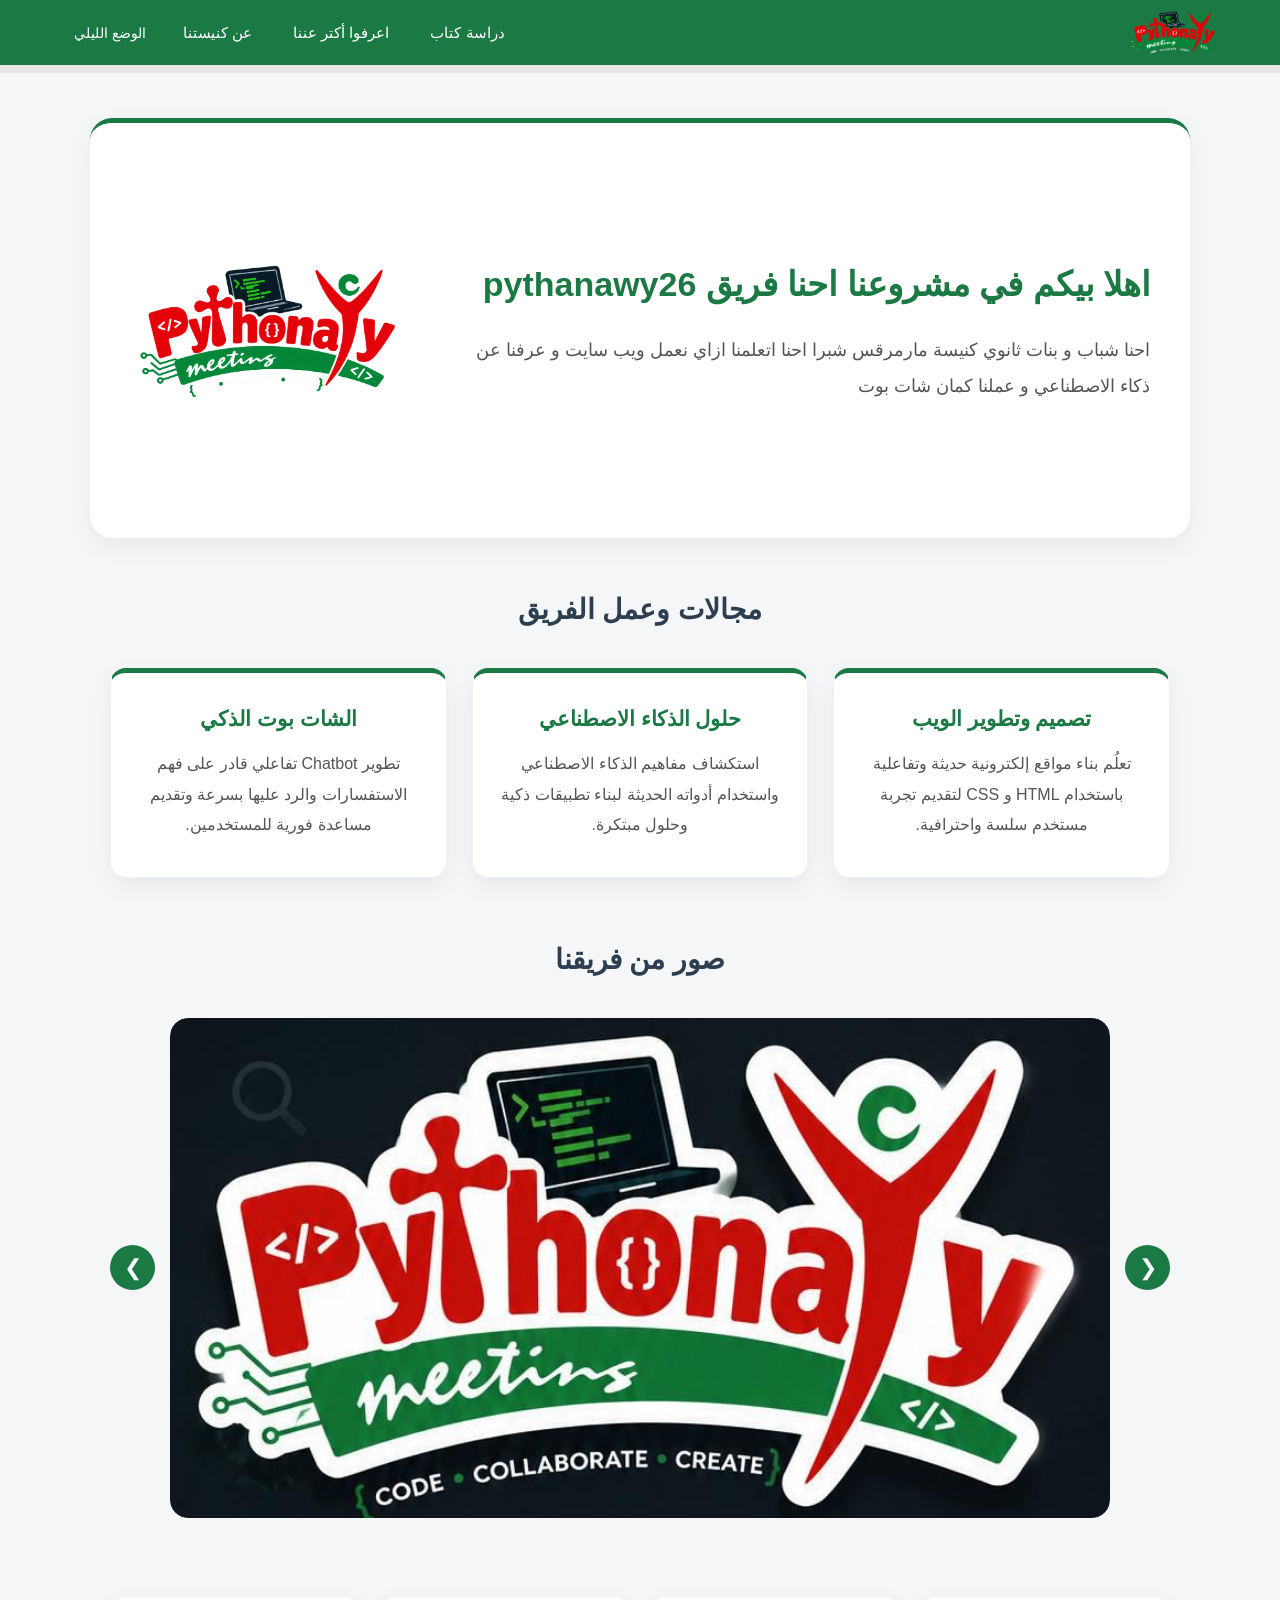
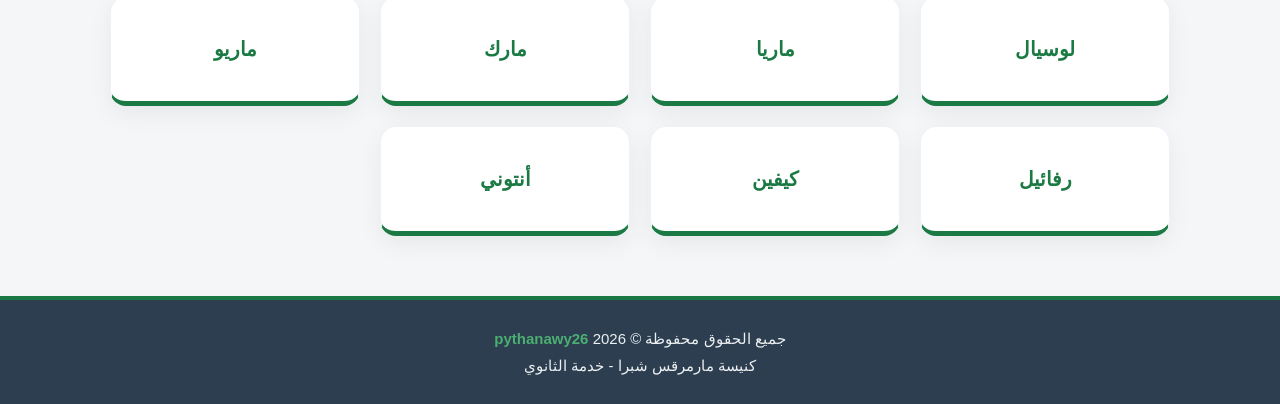
<file: index.html>
<!DOCTYPE html>

<html lang="ar" dir="rtl">

<head>
    <meta charset="UTF-8">
    <meta name="viewport" content="width=device-width, initial-scale=1.0">

    <title>pythanawy26</title>

    <link rel="stylesheet" href="style.css">
</head>

<body>

<nav class="navbar">

    <div class="nav-container">

        <a href="index.html" class="logo">
            <img
                src="images/pythonaly_meetings_logo_fixed.svg"
                alt="pythanawy26"
            >
        </a>

        <button
            class="menu-toggle"
            id="menuToggle"
            aria-label="فتح القائمة"
            aria-expanded="false"
        >
            ☰
        </button>

        <ul class="nav-links" id="navLinks">

            <li>
                <a href="mocdma  2THI.html" target="_blank">
                    دراسة كتاب
                </a>
            </li>

            <li>
                <a href="aboutUS.html">
                    اعرفوا أكتر عننا
                </a>
            </li>

            <li>
                <a href="kenestna.html">
                    عن كنيستنا
                </a>
            </li>

            <li>
                <button id="darkmodebtn" aria-pressed="false">
                    الوضع الليلي
                </button>
            </li>

        </ul>

    </div>

</nav>


<main>


<section class="body">
            <div class="intro">
                <h1>اهلا بيكم في مشروعنا احنا فريق pythanawy26</h1>

                <p>
                    احنا شباب و بنات ثانوي كنيسة مارمرقس شبرا
                    احنا اتعلمنا ازاي نعمل ويب سايت و عرفنا عن
                    ذكاء الاصطناعي و عملنا كمان شات بوت
                </p>
            </div>

            <img
                src="images/pythonaly_meetings_logo_fixed.svg"
                class="bodyimg"
                alt="pythanawy logo"
            >
        </section>


    <section class="features-section">

        <h2 class="section-title">
            مجالات وعمل الفريق
        </h2>

        <div class="cards-container">

            <div class="card">

                <h3>
                    تصميم وتطوير الويب
                </h3>

                <p>
                    تعلُم بناء مواقع إلكترونية حديثة
                    وتفاعلية باستخدام HTML و CSS
                    لتقديم تجربة مستخدم سلسة واحترافية.
                </p>

            </div>


            <div class="card">

                <h3>
                    حلول الذكاء الاصطناعي
                </h3>

                <p>
                    استكشاف مفاهيم الذكاء الاصطناعي
                    واستخدام أدواته الحديثة لبناء
                    تطبيقات ذكية وحلول مبتكرة.
                </p>

            </div>


            <div class="card">

                <h3>
                    الشات بوت الذكي
                </h3>

                <p>
                    تطوير Chatbot تفاعلي قادر على فهم
                    الاستفسارات والرد عليها بسرعة
                    وتقديم مساعدة فورية للمستخدمين.
                </p>

            </div>

        </div>

    </section>



    <section class="gallery-section">

        <h2 class="section-title">
            صور من فريقنا
        </h2>

        <div class="slider">

            <button
                class="slider-btn prev"
                id="prevBtn"
                aria-label="الصورة السابقة"
            >
                &#10094;
            </button>


            <div class="slider-window">

                <div
                    class="slider-track"
                    id="sliderTrack"
                >

                    <div class="slide">
                        <img
                            src="two.jpeg"
                            alt="فريق pythanawy"
                        >
                    </div>

                    <div class="slide">
                        <img
                            src="one.jpeg"
                            alt="فريق pythanawy"
                        >
                    </div>

                    <div class="slide">
                        <img
                            src="three.jpeg"
                            alt="فريق pythanawy"
                        >
                    </div>

                    <div class="slide">
                        <img
                            src="four.jpeg"
                            alt="فريق pythanawy"
                        >
                    </div>

                    <div class="slide">
                        <img
                            src="five.jpeg"
                            alt="فريق pythanawy"
                        >
                    </div>

                    <div class="slide">
                        <img
                            src="six.jpeg"
                            alt="فريق pythanawy"
                        >
                    </div>

                    <div class="slide">
                        <img
                            src="seven.jpeg"
                            alt="فريق pythanawy"
                        >
                    </div>

                    <div class="slide">
                        <img
                            src="eight.jpeg"
                            alt="فريق pythanawy"
                        >
                    </div>

                    <div class="slide">
                        <img
                            src="ten.jpeg"
                            alt="فريق pythanawy"
                        >
                    </div>

                </div>

            </div>


            <button
                class="slider-btn next"
                id="nextBtn"
                aria-label="الصورة التالية"
            >
                &#10095;
            </button>

        </div>


        <div
            class="slider-dots"
            id="sliderDots"
        ></div>

    </section>


    <!-- Team -->

    <section class="team-section">

        <div class="team-container">

            <div class="team-card">
                <h3>لوسيال</h3>
            </div>

            <div class="team-card">
                <h3>ماريا</h3>
            </div>

            <div class="team-card">
                <h3>مارك</h3>
            </div>

            <div class="team-card">
                <h3>ماريو</h3>
            </div>

            <div class="team-card">
                <h3>رفائيل</h3>
            </div>

            <div class="team-card">
                <h3>كيفين</h3>
            </div>

            <div class="team-card">
                <h3>أنتوني</h3>
            </div>

        </div>

    </section>

</main>


<!-- Footer -->

<footer class="site-footer">

    <div class="footer-content">

        <p>
            جميع الحقوق محفوظة &copy; 2026
            <span>pythanawy26</span>
        </p>

        <p>
            كنيسة مارمرقس شبرا - خدمة الثانوي
        </p>

    </div>

</footer>


<script src="script.js"></script>

</body>

</html>
</file>
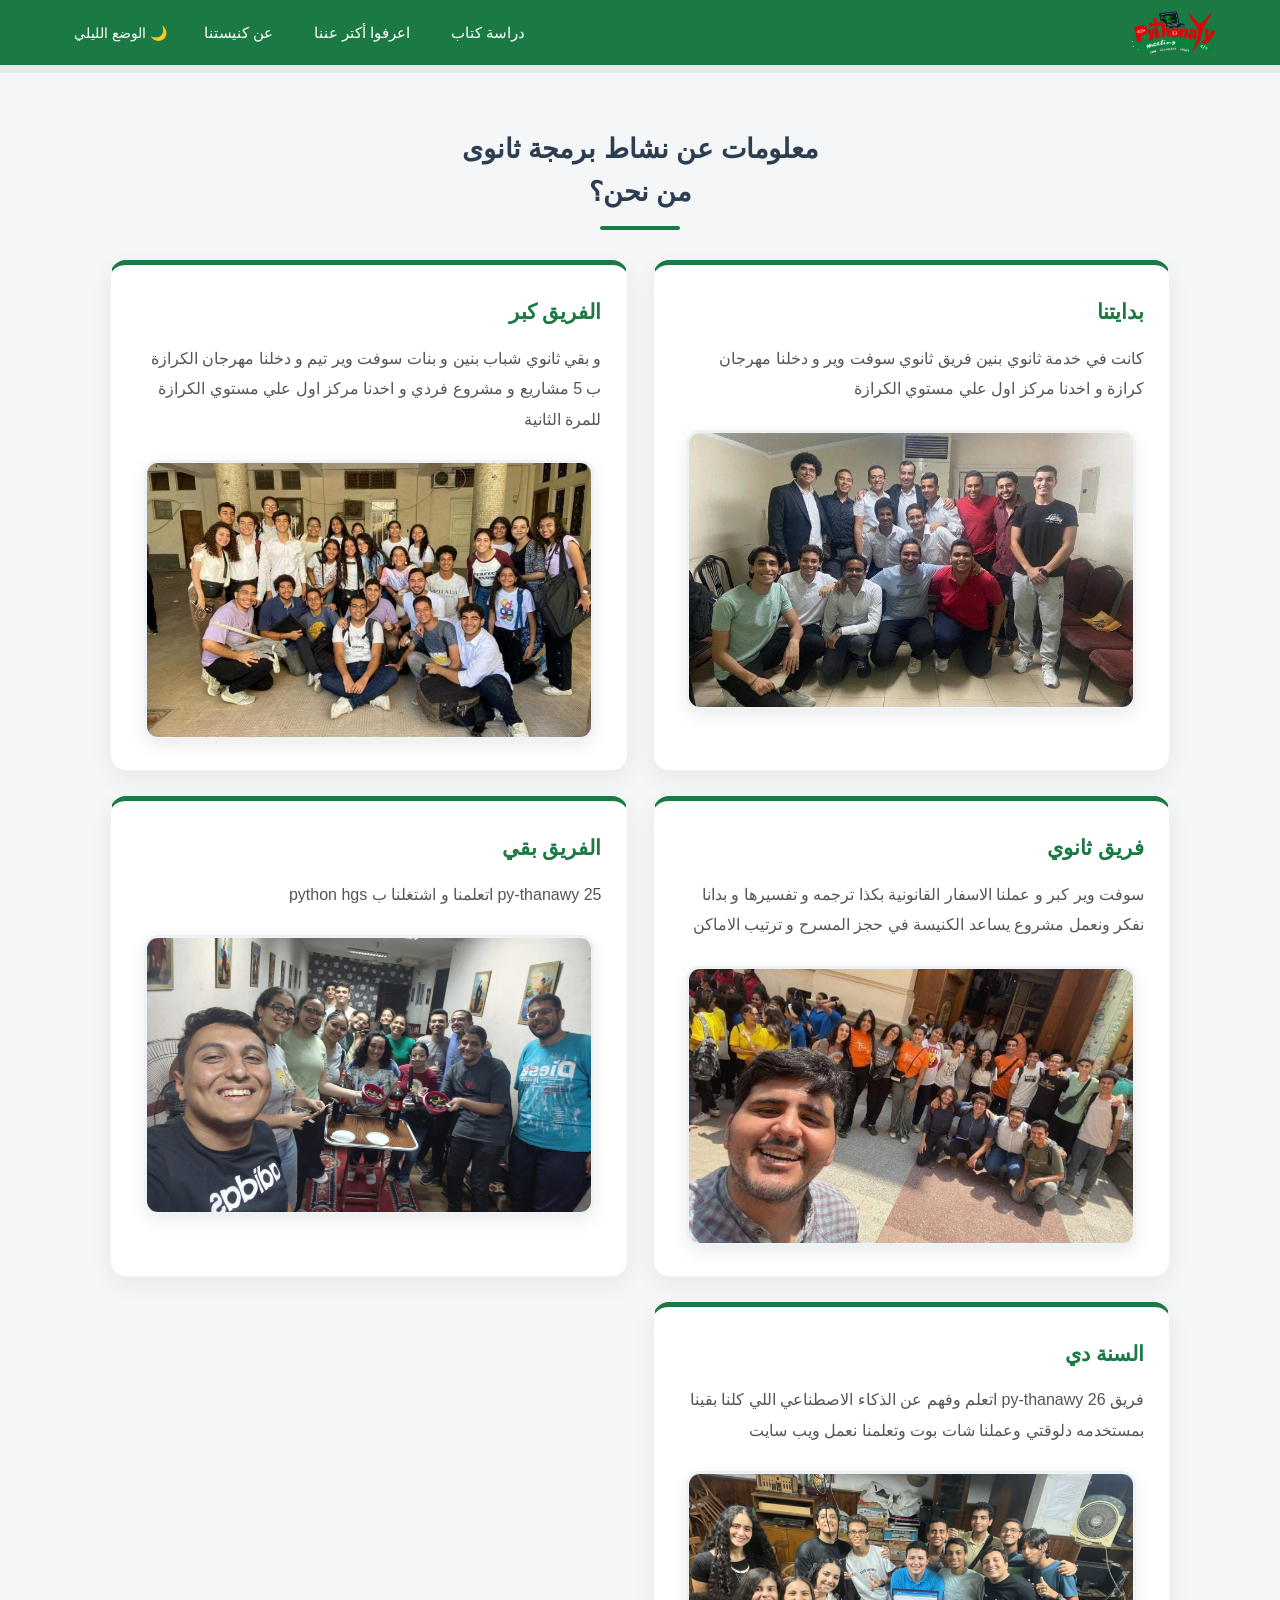
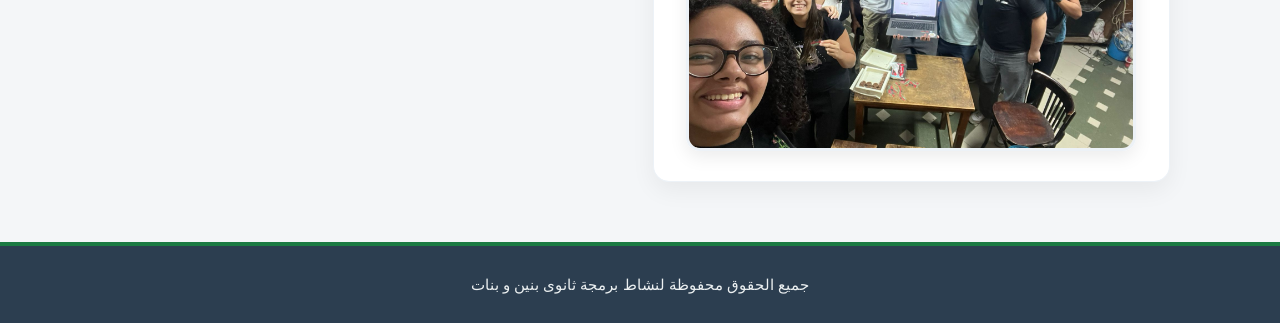
<file: aboutUS.html>
<!DOCTYPE html>
<html lang="ar" dir="rtl">
<head>
    <meta charset="UTF-8">
    <meta name="viewport" content="width=device-width, initial-scale=1.0">
    <title> اعرفوا أكتر عنا</title>
    <link rel="stylesheet" href="style.css">
</head>
<body>

 <nav class="navbar">
   <div class="nav-container">

    <a href="index.html" class="logo">
        <img
            src="images/pythonaly_meetings_logo_fixed.svg"
            alt="pythanawy26"
        >
   </a>

    <button
        class="menu-toggle"
        id="menuToggle"
        aria-label="فتح القائمة"
        aria-expanded="false"
    >
        ☰
    </button>

    <ul class="nav-links" id="navLinks">

        <li>
            <a href="mocdma  2THI.html">
                دراسة كتاب
            </a>
        </li>

        <li>
            <a href="aboutUS.html">
                اعرفوا أكتر عننا
            </a>
        </li>

        <li>
            <a href="kenestna.html">
                عن كنيستنا
            </a>
        </li>

        <li>
            <button id="darkmodebtn" aria-pressed="false">
                🌙 الوضع الليلي
            </button>
        </li>

    </ul>

   </div>
   </nav>
    <section class="church-intro">
            <h2>معلومات عن نشاط برمجة ثانوى <br> 
                من نحن؟
            </h2>
            <div class="divider"></div>
    </section>
   <section class="boxes-container">

            <div class="info-box">
                <h3><strong> بدايتنا </strong></h3>
                <p>
                    كانت في خدمة ثانوي بنين فريق ثانوي سوفت وير و دخلنا مهرجان كرازة و اخدنا مركز اول علي مستوي الكرازة
                </p>
                <img src="2022.jpeg" alt="صورة النشاط" class="church-image">
            </div>


            <div class="info-box">
                <h3><strong> الفريق كبر </strong></h3>
                <p>
                    و بقي ثانوي شباب  بنين و بنات سوفت وير تيم و دخلنا مهرجان الكرازة ب 5 مشاريع و مشروع فردي و اخدنا مركز اول علي مستوي الكرازة للمرة الثانية
                </p>
                <img src="2023.jpeg" alt="صورة النشاط" class="church-image">
            </div>


            <div class="info-box">
                <h3><strong>فريق ثانوي  </strong></h3>
                <p>
                    سوفت وير كبر و عملنا الاسفار القانونية بكذا ترجمه و تفسيرها و بدانا نفكر ونعمل مشروع يساعد الكنيسة في حجز المسرح و ترتيب الاماكن       
                </p>
                <img src="2024.jpeg" alt="صورة النشاط" class="church-image">
            </div>


            <div class="info-box">
                <h3><strong>الفريق بقي </strong></h3>
                <p>
                 py-thanawy 25 اتعلمنا و اشتغلنا ب python hgs
                </p>
                <img src="2025.jpeg" alt="صورة النشاط" class="church-image">
            </div>


            <div class="info-box">
                <h3><strong>السنة دي </strong></h3>
                <p>
                 فريق py-thanawy 26 اتعلم وفهم عن الذكاء الاصطناعي اللي كلنا بقينا بمستخدمه دلوقتي وعملنا شات بوت وتعلمنا نعمل ويب سايت 
                </p>
                <img src="2026.jpeg" alt="صورة النشاط" class="church-image">
            </div>
    </section>
    <footer class="site-footer">
        <div class="footer-content">
            <p>
              جميع الحقوق محفوظة  لنشاط برمجة ثانوى بنين و بنات 
            </p>
        </div>
    </footer>
   <script src="script.js"></script>
</body>
</html>
</file>
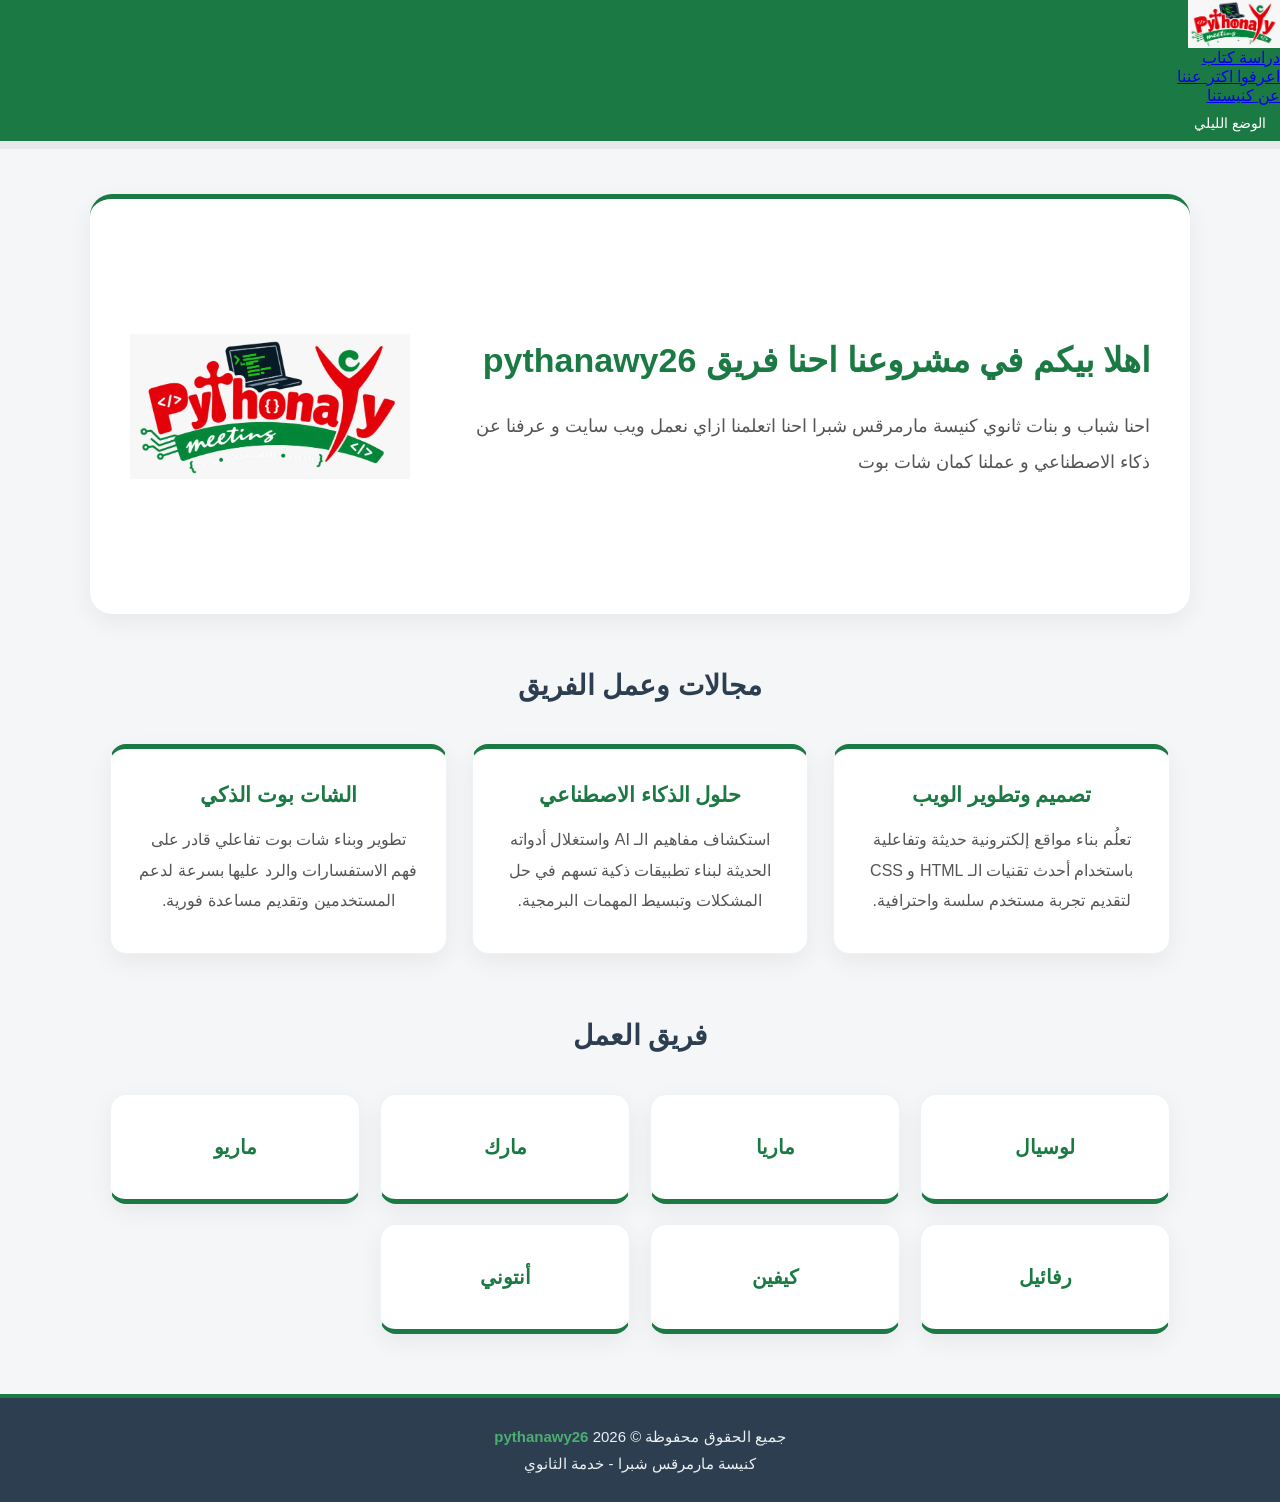
<file: Home_Page_index.html>
<!DOCTYPE html>
<html lang="ar" dir="rtl">
<head>
    <meta charset="UTF-8">
    <meta name="viewport" content="width=device-width, initial-scale=1.0">
    <title>pythanawy</title>
    <link rel="stylesheet" href="style.css">
</head>

<body>

    <nav class="navbar">
        <ul>
            <li class="logo">
                <a href="index.html">
                    <img src="pythonaly_meetings_logo_fixed.svg.jpeg" alt="py-thanawy logo" class="logoImg">
                </a>
            </li>

            <li>
                <a href="mocdma  2THI.html" target="_blank">دراسة كتاب</a>
            </li>

            <li>
                <a href="#">اعرفوا اكتر عننا</a>
            </li>

            <li>
                <a href="kenestna.html">عن كنيستنا</a>
            </li>

            <li>
                <button id="darkmodebtn">الوضع الليلي</button>
            </li>
        </ul>
    </nav>

    <main>

        <section class="body">
            <div class="intro">
                <h1>اهلا بيكم في مشروعنا احنا فريق pythanawy26</h1>

                <p>
                    احنا شباب و بنات ثانوي كنيسة مارمرقس شبرا
                    احنا اتعلمنا ازاي نعمل ويب سايت و عرفنا عن
                    ذكاء الاصطناعي و عملنا كمان شات بوت
                </p>
            </div>

            <img
                src="pythonaly_meetings_logo_fixed.svg.jpeg"
                class="bodyimg"
                alt="pythanawy logo"
            >
        </section>

        <section class="features-section">
            <h2 class="section-title">مجالات وعمل الفريق</h2>

            <div class="cards-container">

                <div class="card">
                    <h3>تصميم وتطوير الويب</h3>
                    <p>
                        تعلُم بناء مواقع إلكترونية حديثة وتفاعلية
                        باستخدام أحدث تقنيات الـ HTML و CSS
                        لتقديم تجربة مستخدم سلسة واحترافية.
                    </p>
                </div>

                <div class="card">
                    <h3>حلول الذكاء الاصطناعي</h3>
                    <p>
                        استكشاف مفاهيم الـ AI واستغلال أدواته الحديثة
                        لبناء تطبيقات ذكية تسهم في حل المشكلات
                        وتبسيط المهمات البرمجية.
                    </p>
                </div>

                <div class="card">
                    <h3>الشات بوت الذكي</h3>
                    <p>
                        تطوير وبناء شات بوت تفاعلي قادر على فهم
                        الاستفسارات والرد عليها بسرعة لدعم المستخدمين
                        وتقديم مساعدة فورية.
                    </p>
                </div>

            </div>
        </section>

        <section class="team-section">
            <h2 class="section-title">فريق العمل</h2>

            <div class="team-container">

                <div class="team-card">
                    <h3>لوسيال</h3>
                </div>

                <div class="team-card">
                    <h3>ماريا</h3>
                </div>

                <div class="team-card">
                    <h3>مارك</h3>
                </div>

                <div class="team-card">
                    <h3>ماريو</h3>
                </div>

                <div class="team-card">
                    <h3>رفائيل</h3>
                </div>

                <div class="team-card">
                    <h3>كيفين</h3>
                </div>

                <div class="team-card">
                    <h3>أنتوني</h3>
                </div>

            </div>
        </section>

    </main>

    <footer class="site-footer">
        <div class="footer-content">
            <p>
                جميع الحقوق محفوظة &copy; 2026
                <span>pythanawy26</span>
            </p>

            <p>
                كنيسة مارمرقس شبرا - خدمة الثانوي
            </p>
        </div>
    </footer>

    <script src="script.js"></script>

</body>
</html>
</file>
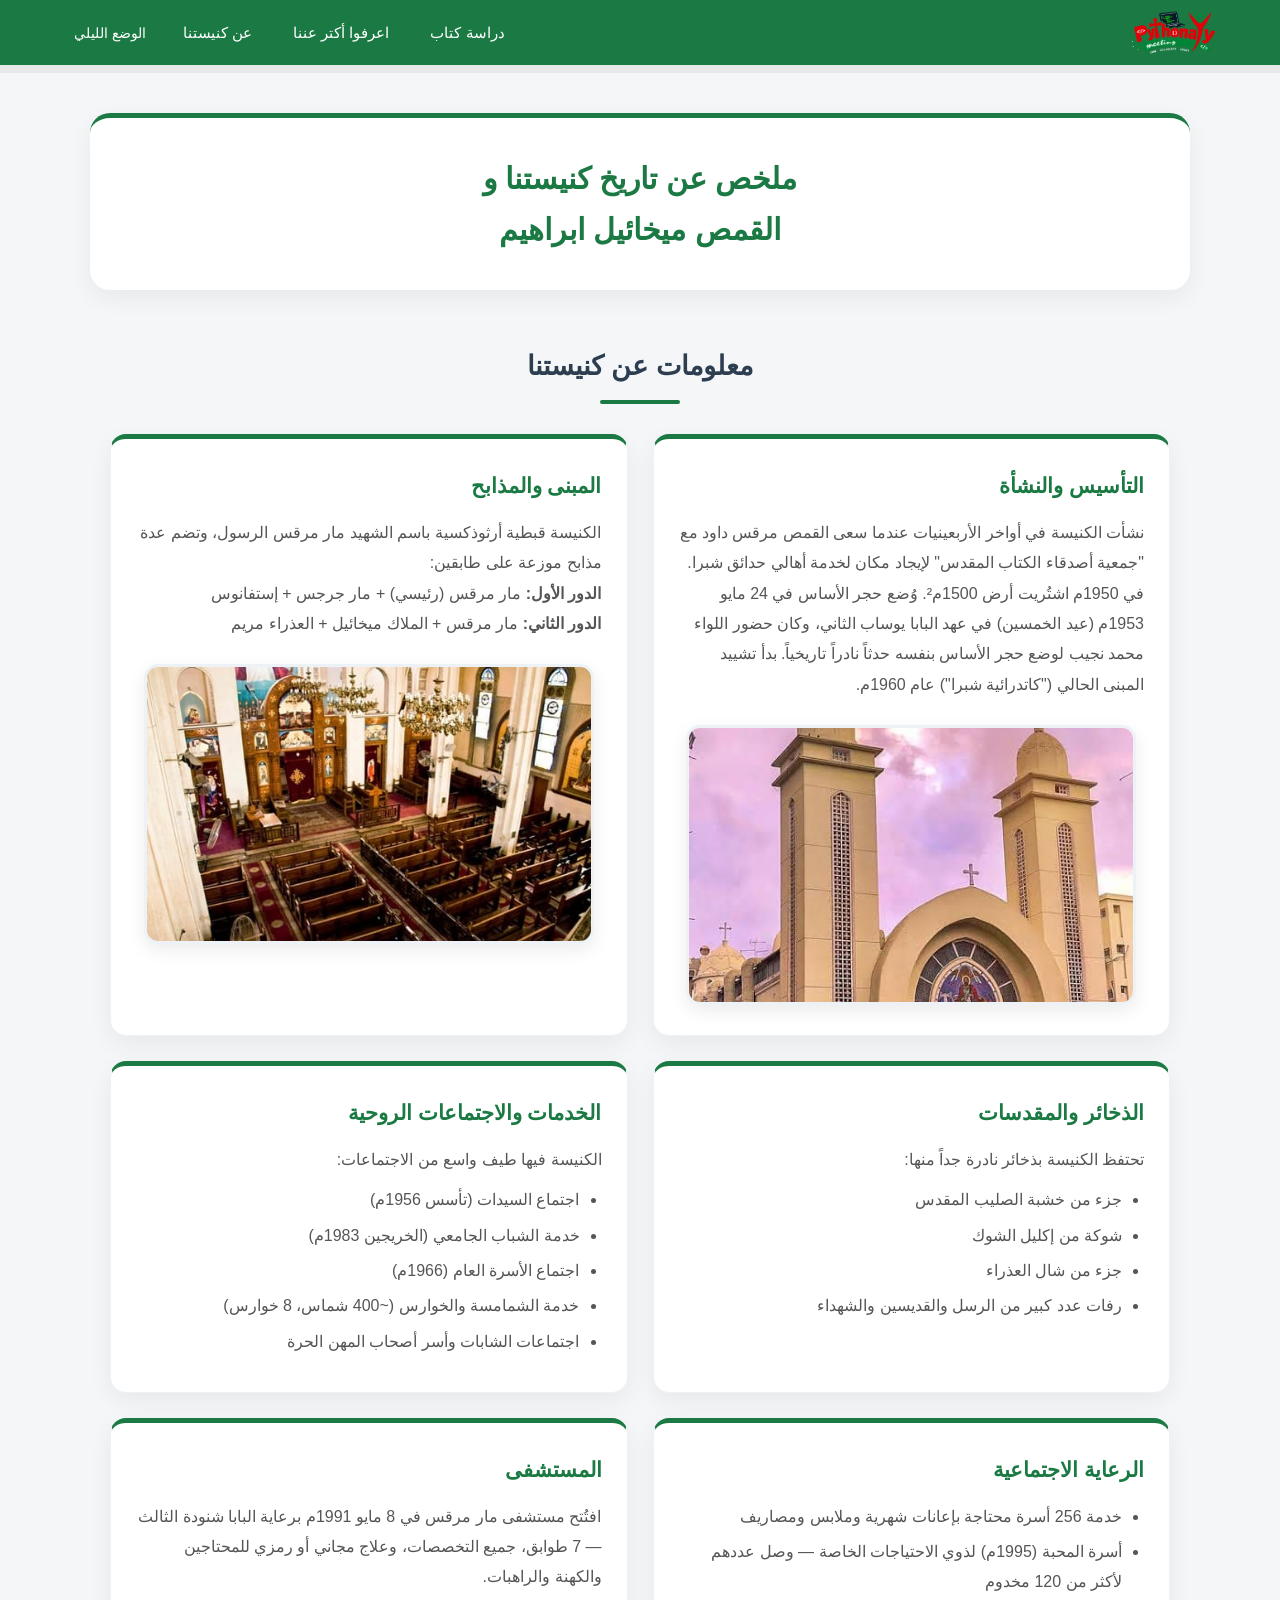
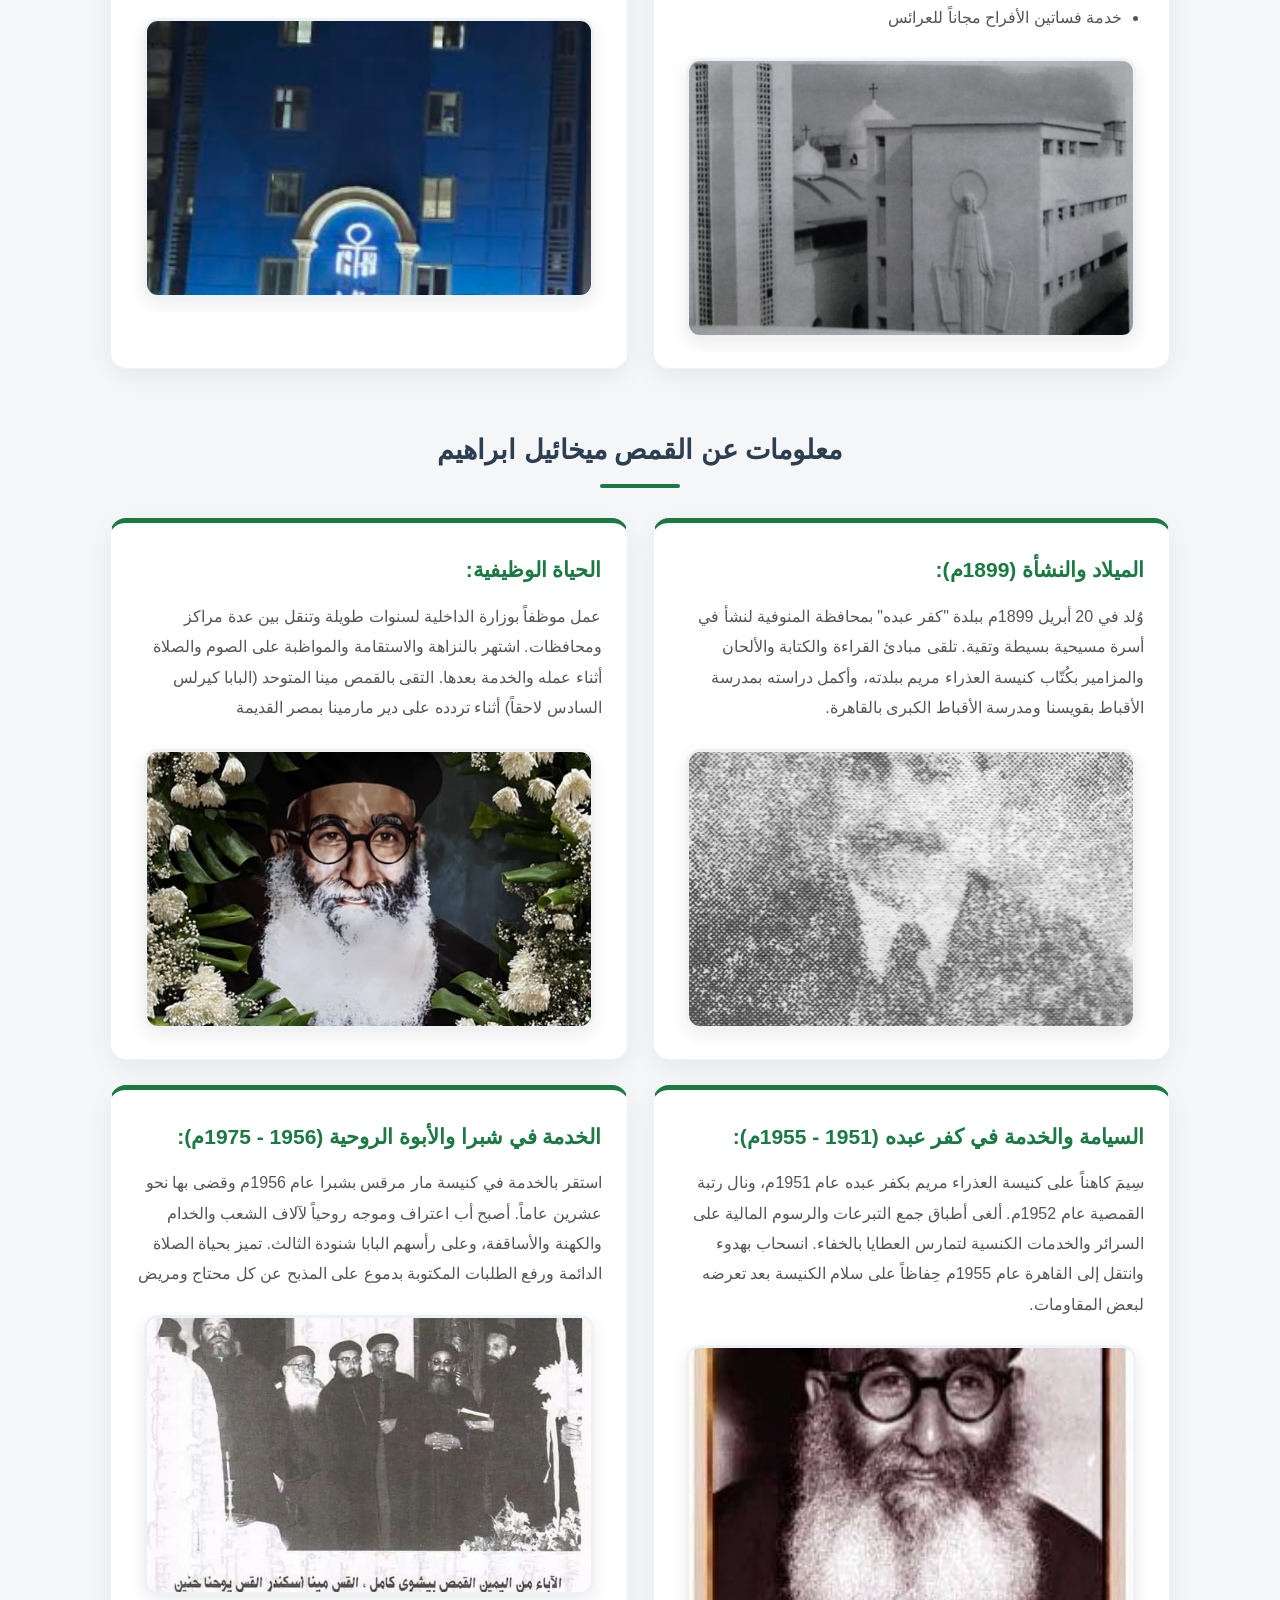
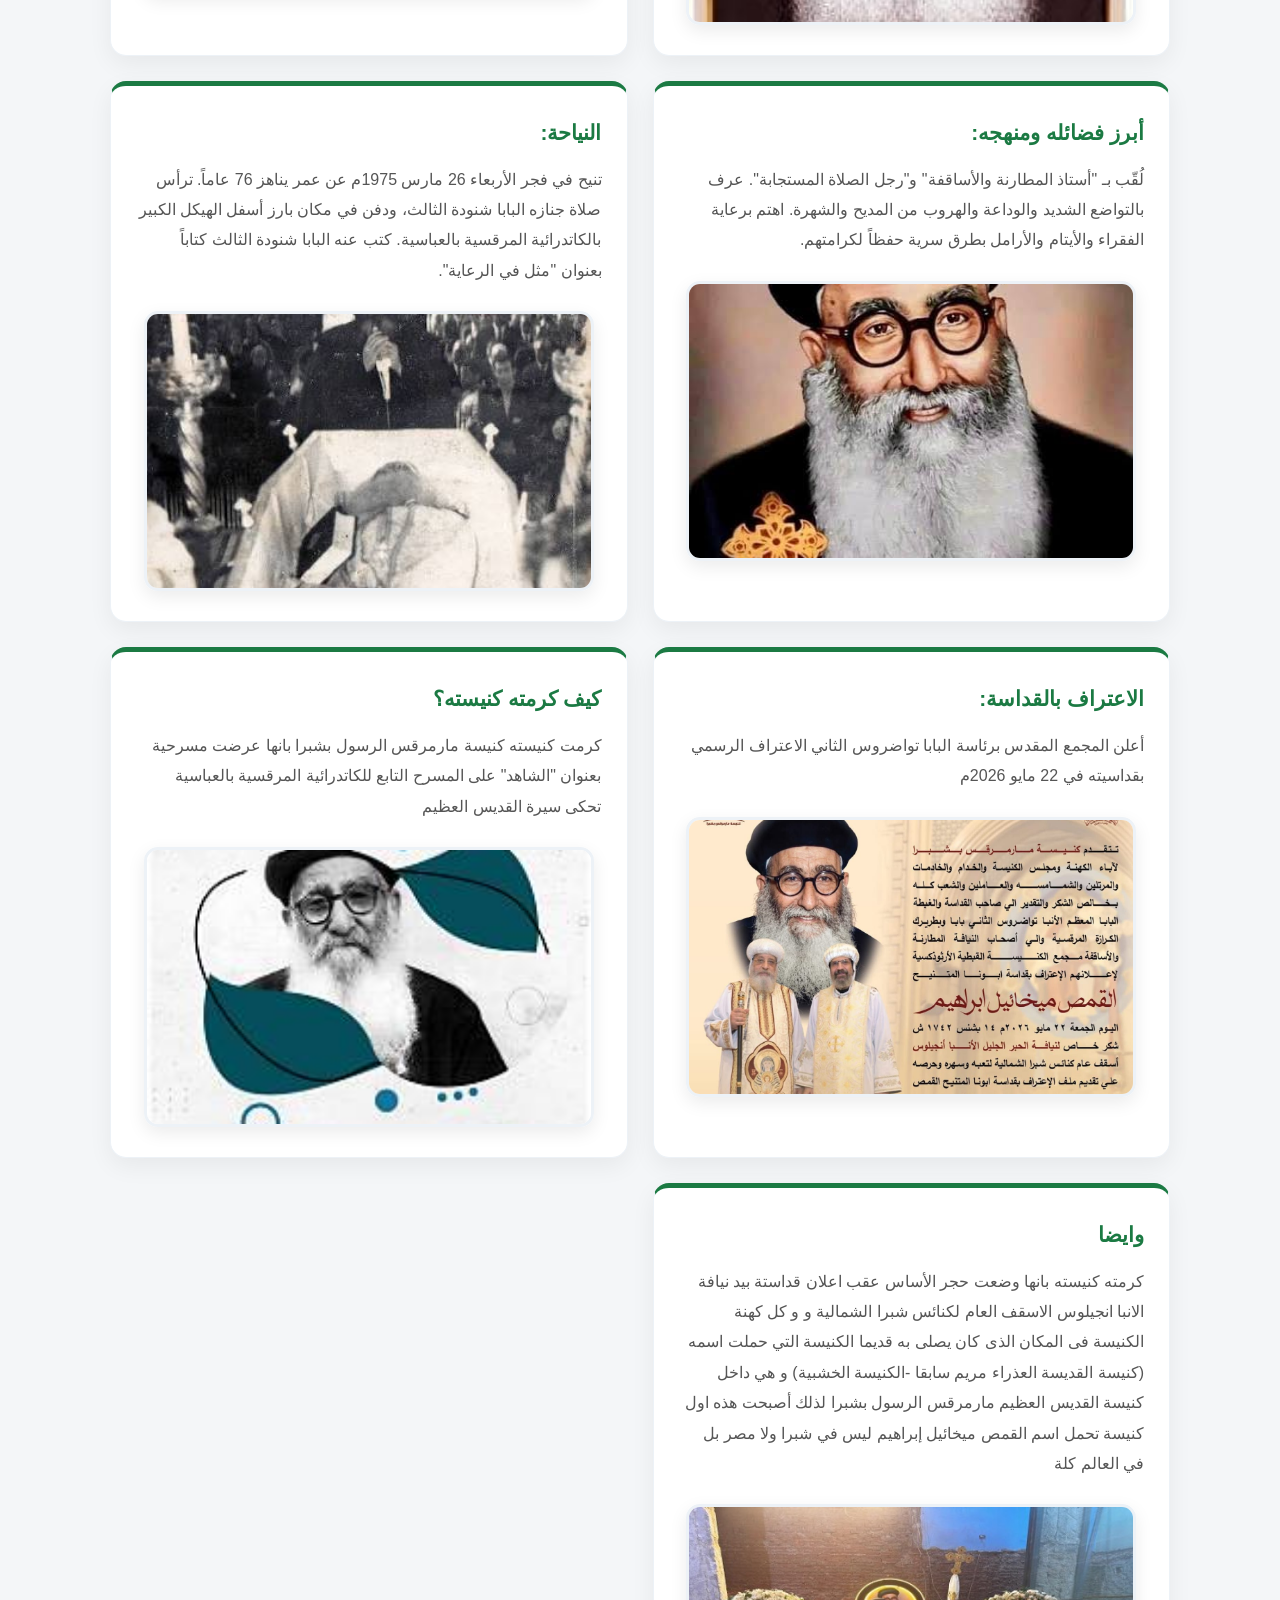
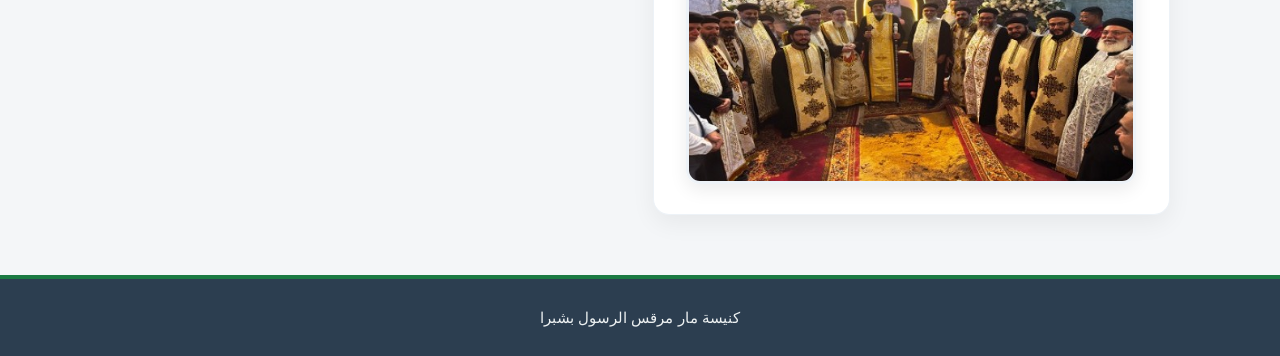
<file: kenestna.html>
<!DOCTYPE html>
<html lang="ar" dir="rtl">

<head>
    <meta charset="UTF-8">
    <meta name="viewport" content="width=device-width, initial-scale=1.0">
    <title>عن كنيستنا</title>
    <link rel="stylesheet" href="style.css">
</head>

<body>

<nav class="navbar">

<div class="nav-container">

    <a href="index.html" class="logo">
        <img
            src="images/pythonaly_meetings_logo_fixed.svg"
            alt="pythanawy26"
        >
    </a>

    <button
        class="menu-toggle"
        id="menuToggle"
        aria-label="فتح القائمة"
        aria-expanded="false"
    >
        ☰
    </button>

    <ul class="nav-links" id="navLinks">

        <li>
            <a href="mocdma  2THI.html" target="_blank">
                دراسة كتاب
            </a>
        </li>

        <li>
            <a href="aboutUS.html">
                اعرفوا أكتر عننا
            </a>
        </li>

        <li>
            <a href="kenestna.html">
                عن كنيستنا
            </a>
        </li>

        <li>
            <button id="darkmodebtn" aria-pressed="false">
                الوضع الليلي
            </button>
        </li>

    </ul>

</div>

</nav>

    <main>

        <section class="church-header">
            <h1>
                ملخص عن تاريخ كنيستنا و<br>
                القمص ميخائيل ابراهيم
            </h1>
        </section>


        <section class="church-intro">
            <h2>معلومات عن كنيستنا</h2>
            <div class="divider"></div>
        </section>


        <section class="boxes-container">

            <div class="info-box">
                <h3><strong>التأسيس والنشأة</strong></h3>
                <p>
                    نشأت الكنيسة في أواخر الأربعينيات عندما سعى القمص مرقس داود مع "جمعية أصدقاء الكتاب المقدس" لإيجاد مكان لخدمة أهالي حدائق شبرا. في 1950م اشتُريت أرض 1500م².
                    وُضع حجر الأساس في 24 مايو 1953م (عيد الخمسين) في عهد البابا يوساب الثاني، وكان حضور اللواء محمد نجيب لوضع حجر الأساس بنفسه حدثاً نادراً تاريخياً. بدأ تشييد المبنى الحالي ("كاتدرائية شبرا") عام 1960م.
                </p>
                <img src="knisa1.jpeg" alt="صورة الكنيسة" class="church-image">
            </div>


            <div class="info-box">
                <h3><strong>المبنى والمذابح</strong></h3>
                <p>
                    الكنيسة قبطية أرثوذكسية باسم الشهيد مار مرقس الرسول، وتضم عدة مذابح موزعة على طابقين:
                    <br><strong>الدور الأول:</strong> مار مرقس (رئيسي) + مار جرجس + إستفانوس
                    <br><strong>الدور الثاني:</strong> مار مرقس + الملاك ميخائيل + العذراء مريم
                </p>
                <img src="knisa2.jpeg" alt="صورة الكنيسة" class="church-image">
            </div>


            <div class="info-box">
                <h3><strong>الذخائر والمقدسات</strong></h3>
                <p>تحتفظ الكنيسة بذخائر نادرة جداً منها:</p>
                <ul>
                    <li>جزء من خشبة الصليب المقدس</li>
                    <li>شوكة من إكليل الشوك</li>
                    <li>جزء من شال العذراء</li>
                    <li>رفات عدد كبير من الرسل والقديسين والشهداء</li>
                </ul>
            </div>


            <div class="info-box">
                <h3><strong>الخدمات والاجتماعات الروحية</strong></h3>
                <p>الكنيسة فيها طيف واسع من الاجتماعات:</p>
                <ul>
                    <li>اجتماع السيدات (تأسس 1956م)</li>
                    <li>خدمة الشباب الجامعي (الخريجين 1983م)</li>
                    <li>اجتماع الأسرة العام (1966م)</li>
                    <li>خدمة الشمامسة والخوارس (~400 شماس، 8 خوارس)</li>
                    <li>اجتماعات الشابات وأسر أصحاب المهن الحرة</li>
                </ul>
            </div>


            <div class="info-box">
                <h3>الرعاية الاجتماعية</h3>
                <ul>
                    <li>خدمة 256 أسرة محتاجة بإعانات شهرية وملابس ومصاريف</li>
                    <li>أسرة المحبة (1995م) لذوي الاحتياجات الخاصة — وصل عددهم لأكثر من 120 مخدوم</li>
                    <li>خدمة فساتين الأفراح مجاناً للعرائس</li>
                </ul>

                <img src="knisa3.jpeg" alt="صورة الكنيسة" class="church-image">
            </div>


            <div class="info-box">
                <h3><strong>المستشفى</strong></h3>
                <p>
                    افتُتح مستشفى مار مرقس في 8 مايو 1991م برعاية البابا شنودة الثالث — 7 طوابق، جميع التخصصات، وعلاج مجاني أو رمزي للمحتاجين والكهنة والراهبات.
                </p>
                <img src="mostasfa.PNG" alt="صورة الكنيسة" class="church-image">
            </div>

        </section>


        <section class="church-intro">
            <h2>معلومات عن القمص ميخائيل ابراهيم</h2>
            <div class="divider"></div>
        </section>


        <section class="boxes-container">

            <div class="info-box">
                <h3><strong>الميلاد والنشأة (1899م):</strong></h3>
                <p>
                    وُلد في 20 أبريل 1899م ببلدة "كفر عبده" بمحافظة المنوفية لنشأ في أسرة مسيحية بسيطة وتقية.
                    تلقى مبادئ القراءة والكتابة والألحان والمزامير بكُتّاب كنيسة العذراء مريم ببلدته، وأكمل دراسته بمدرسة الأقباط بقويسنا ومدرسة الأقباط الكبرى بالقاهرة.
                </p>
                <img src="abona5.jpeg" alt="صورة القمص ميخائيل ابراهيم" class="church-image">
            </div>


            <div class="info-box">
                <h3><strong>الحياة الوظيفية:</strong></h3>
                <p>
                    عمل موظفاً بوزارة الداخلية لسنوات طويلة وتنقل بين عدة مراكز ومحافظات.
                    اشتهر بالنزاهة والاستقامة والمواظبة على الصوم والصلاة أثناء عمله والخدمة بعدها.
                    التقى بالقمص مينا المتوحد (البابا كيرلس السادس لاحقاً) أثناء تردده على دير مارمينا بمصر القديمة
                </p>
                <img src="abona4.jpeg" alt="صورة القمص ميخائيل ابراهيم" class="church-image">
            </div>


            <div class="info-box">
                <h3><strong>السيامة والخدمة في كفر عبده (1951 - 1955م):</strong></h3>
                <p>
                    سِيمَ كاهناً على كنيسة العذراء مريم بكفر عبده عام 1951م، ونال رتبة القمصية عام 1952م.
                    ألغى أطباق جمع التبرعات والرسوم المالية على السرائر والخدمات الكنسية لتمارس العطايا بالخفاء.
                    انسحاب بهدوء وانتقل إلى القاهرة عام 1955م حِفاظاً على سلام الكنيسة بعد تعرضه لبعض المقاومات.
                </p>
                <img src="abona2.jpeg" alt="صورة القمص ميخائيل ابراهيم" class="church-image">
            </div>


            <div class="info-box">
                <h3><strong>الخدمة في شبرا والأبوة الروحية (1956 - 1975م):</strong></h3>
                <p>
                    استقر بالخدمة في كنيسة مار مرقس بشبرا عام 1956م وقضى بها نحو عشرين عاماً.
                    أصبح أب اعتراف وموجه روحياً لآلاف الشعب والخدام والكهنة والأساقفة، وعلى رأسهم البابا شنودة الثالث.
                    تميز بحياة الصلاة الدائمة ورفع الطلبات المكتوبة بدموع على المذبح عن كل محتاج ومريض
                </p>
                <img src="abona6.jpg" alt="صورة القمص ميخائيل ابراهيم" class="church-image">
            </div>


            <div class="info-box">
                <h3><strong>أبرز فضائله ومنهجه:</strong></h3>
                <p>
                    لُقّب بـ "أستاذ المطارنة والأساقفة" و"رجل الصلاة المستجابة".
                    عرف بالتواضع الشديد والوداعة والهروب من المديح والشهرة.
                    اهتم برعاية الفقراء والأيتام والأرامل بطرق سرية حفظاً لكرامتهم.
                </p>
                <img src="abona1.jpeg" alt="صورة الكنيسة" class="church-image">
            </div>


            <div class="info-box">
                <h3><strong>النياحة:</strong></h3>
                <p>
                    تنيح في فجر الأربعاء 26 مارس 1975م عن عمر يناهز 76 عاماً.
                    ترأس صلاة جنازه البابا شنودة الثالث، ودفن في مكان بارز أسفل الهيكل الكبير بالكاتدرائية المرقسية بالعباسية.
                    كتب عنه البابا شنودة الثالث كتاباً بعنوان "مثل في الرعاية".
                </p>
                <img src="abona7.jpeg" alt="صورة الكنيسة" class="church-image">
            </div>


            <div class="info-box">
                <h3><strong>الاعتراف بالقداسة:</strong></h3>
                <p>
                    أعلن المجمع المقدس برئاسة البابا تواضروس الثاني الاعتراف الرسمي بقداسيته في 22 مايو 2026م
                </p>
                <img src="abona3.jpeg" alt="صورة الكنيسة" class="church-image">
            </div>


            <div class="info-box">
                <h3><strong>كيف كرمته كنيسته؟</strong></h3>
                <p>
                    كرمت كنيسته كنيسة مارمرقس الرسول بشبرا بانها عرضت مسرحية بعنوان "الشاهد"
                    على المسرح التابع للكاتدرائية المرقسية بالعباسية تحكى سيرة القديس العظيم
                </p>
                <img src="abona8.jpeg" alt="صورة الكنيسة" class="church-image">
            </div>


            <div class="info-box">
                <h3><strong>وايضا</strong></h3>
                <p>
                    كرمته كنيسته بانها وضعت حجر الأساس عقب اعلان قداستة بيد نيافة الانبا انجيلوس الاسقف العام لكنائس شبرا الشمالية و و كل كهنة الكنيسة
                    فى المكان الذى كان يصلى به قديما الكنيسة التي حملت اسمه (كنيسة القديسة العذراء مريم سابقا -الكنيسة الخشبية)
                    و هي داخل كنيسة القديس العظيم مارمرقس الرسول بشبرا لذلك أصبحت هذه اول كنيسة تحمل اسم القمص ميخائيل إبراهيم
                    ليس في شبرا ولا مصر بل في العالم كلة
                </p>
                <img src="bona8.jpg" alt="صورة الكنيسة" class="church-image">
            </div>

        </section>

    </main>


    <footer class="site-footer">
        <div class="footer-content">
            <p>
                كنيسة مار مرقس الرسول بشبرا
            </p>
        </div>
    </footer>


    <script src="script.js"></script>

</body>
</html>
</file>
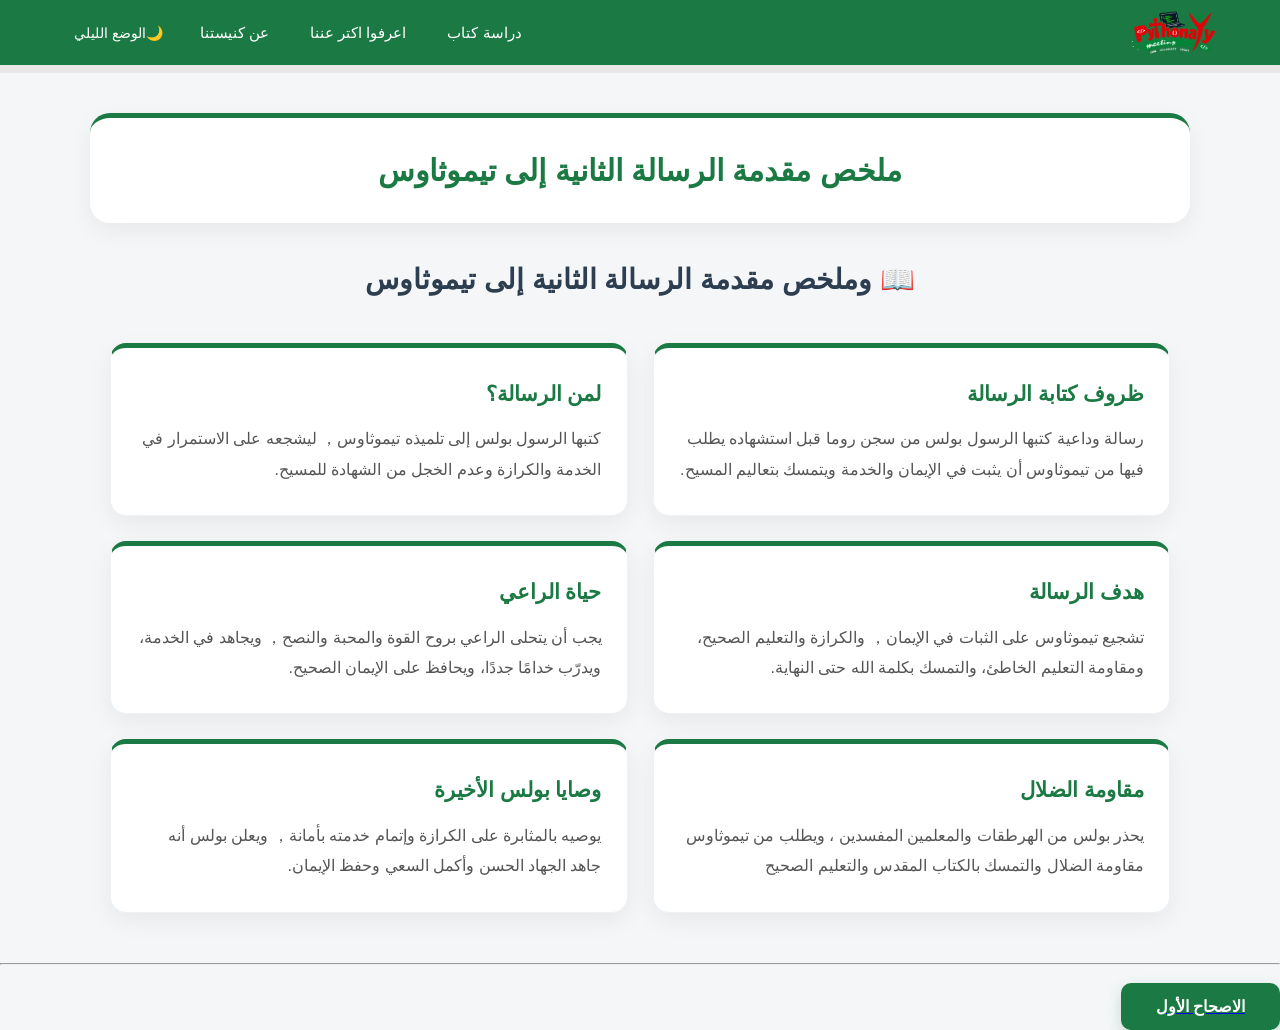
<file: mocdma  2THI.html>
<!DOCTYPE html>
<html lang="ar" dir="rtl">

<head>
    <meta charset="UTF-8">
    <meta name="viewport" content="width=device-width, initial-scale=1.0">
    <title>mocdma 2THI</title>
    <link rel="stylesheet" href="style.css">
</head>

<body>

<nav class="navbar">

    <div class="nav-container">

        <a href="index.html" class="logo">
            <img src="images/pythonaly_meetings_logo_fixed.svg" alt="pythanawy26">
        </a>

        <button class="menu-toggle" id="menuToggle" aria-label="فتح القائمة" aria-expanded="false">
            ☰
        </button>

        <ul class="nav-links" id="navLinks">

            <li>
                <a href="mocdma 2THI.html">دراسة كتاب</a>
            </li>

            <li>
                <a href="aboutUS.html">اعرفوا اكتر عننا</a>
            </li>

            <li>
                <a href="kenestna.html">عن كنيستنا</a>
            </li>

            <li>
                <button id="darkmodebtn">🌙الوضع الليلي</button>
            </li>

        </ul>

    </div>

</nav>


<header class="title">
    <h1>ملخص مقدمة الرسالة الثانية إلى تيموثاوس</h1>
</header>


<h2 class="section-title">📖 وملخص مقدمة الرسالة الثانية إلى تيموثاوس</h2>


<div class="boxs">

    <div class="box">
        <h1>ظروف كتابة الرسالة</h1>
        <p>
            رسالة وداعية كتبها الرسول بولس من سجن روما قبل استشهاده
            يطلب فيها من تيموثاوس أن يثبت في الإيمان والخدمة ويتمسك بتعاليم المسيح.
        </p>
    </div>


    <div class="box">
        <h1>لمن الرسالة؟</h1>
        <p>
            كتبها الرسول بولس إلى تلميذه تيموثاوس，
            ليشجعه على الاستمرار في الخدمة والكرازة وعدم الخجل من الشهادة للمسيح.
        </p>
    </div>


    <div class="box">
        <h1>هدف الرسالة</h1>
        <p>
            تشجيع تيموثاوس على الثبات في الإيمان，
            والكرازة والتعليم الصحيح، ومقاومة التعليم الخاطئ، والتمسك بكلمة الله حتى النهاية.
        </p>
    </div>


    <div class="box">
        <h1>حياة الراعي</h1>
        <p>
            يجب أن يتحلى الراعي بروح القوة والمحبة والنصح，
            ويجاهد في الخدمة، ويدرّب خدامًا جددًا، ويحافظ على الإيمان الصحيح.
        </p>
    </div>


    <div class="box">
        <h1>مقاومة الضلال</h1>
        <p>
            يحذر بولس من الهرطقات والمعلمين المفسدين
            ، ويطلب من تيموثاوس مقاومة الضلال والتمسك بالكتاب المقدس والتعليم الصحيح
        </p>
    </div>


    <div class="box">
        <h1> وصايا بولس الأخيرة</h1>
        <p>
            يوصيه بالمثابرة على الكرازة وإتمام خدمته بأمانة，
            ويعلن بولس أنه جاهد الجهاد الحسن وأكمل السعي وحفظ الإيمان.
        </p>
    </div>

</div>


<hr>
<br>


<a href="timothy1.html">
    <button class="nextbtn">الاصحاح الأول</button>
</a>


<script src="script.js"></script>

</body>
</html>
</file>
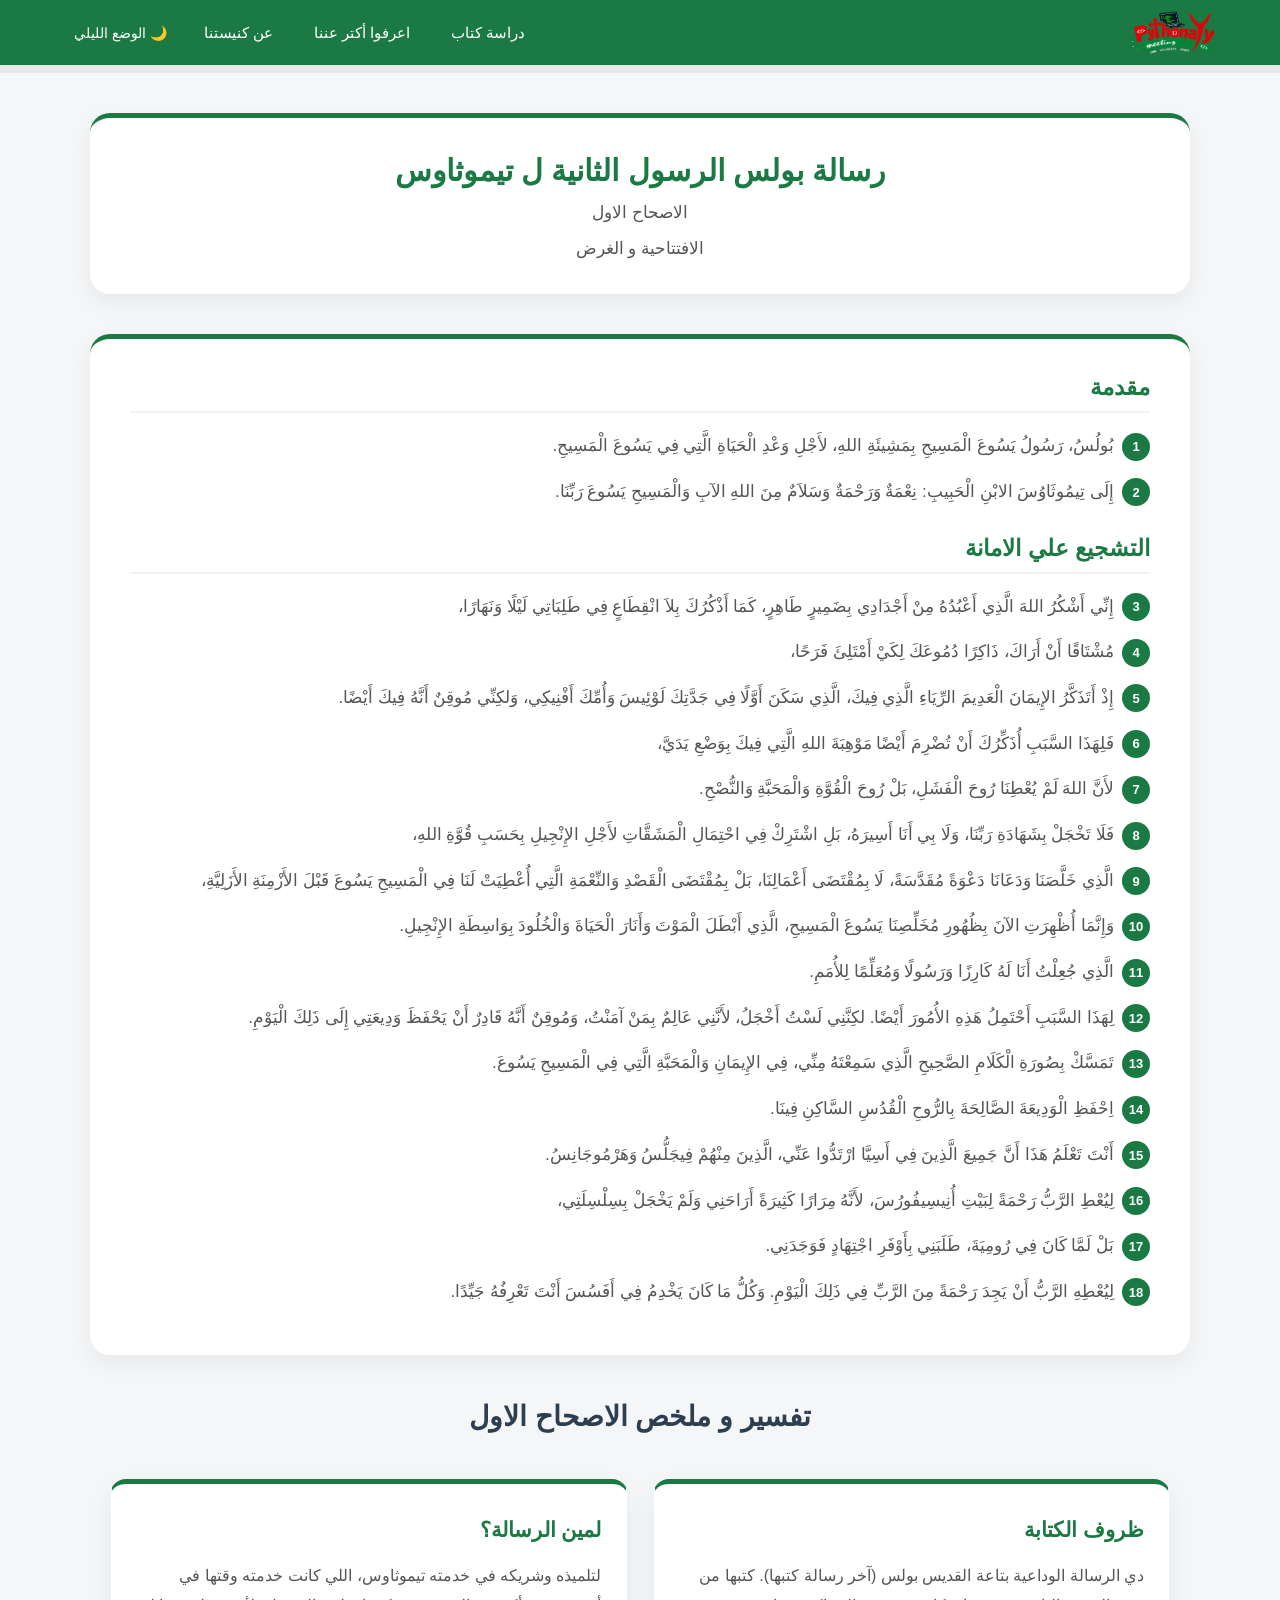
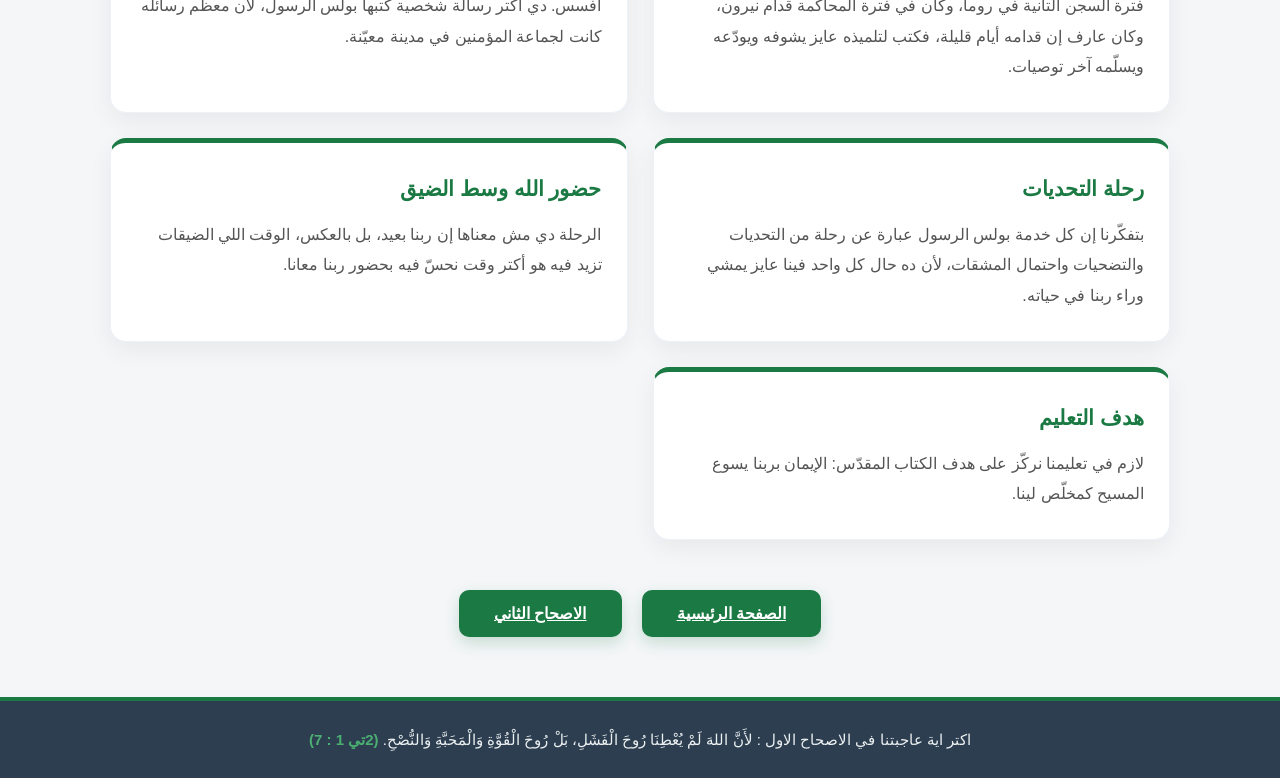
<file: timothy1.html>
<!DOCTYPE html>
<html lang="ar" dir="rtl">

<head>
    <meta charset="UTF-8">
    <meta name="viewport" content="width=device-width, initial-scale=1.0">
    <title>2تي 1</title>
    <link rel="stylesheet" href="style.css">
</head>

<body>

   <nav class="navbar">
<div class="nav-container">

    <a href="index.html" class="logo">
        <img
            src="images/pythonaly_meetings_logo_fixed.svg"
            class="logoImg"
            alt="pythanawy26"
        >
    </a>

    <button
        class="menu-toggle"
        id="menuToggle"
        aria-label="فتح القائمة"
        aria-expanded="false"
    >
        ☰
    </button>

    <ul class="nav-links" id="navLinks">

        <li>
            <a href="mocdma  2THI.html">
                دراسة كتاب
            </a>
        </li>

        <li>
            <a href="aboutUS.html">
                اعرفوا أكتر عننا
            </a>
        </li>

        <li>
            <a href="kenestna.html">
                عن كنيستنا
            </a>
        </li>

        <li>
            <button id="darkmodebtn" aria-pressed="false">
                🌙 الوضع الليلي
            </button>
        </li>

    </ul>

</div>


</nav>


    <header class="title">
        <h1>رسالة بولس الرسول الثانية ل تيموثاوس</h1>
        <p>الاصحاح الاول</p>
        <p>الافتتاحية و الغرض</p>
    </header>

    <main>

        <div class="reading">

            <h3>مقدمة</h3>

            <p class="verse"><span class="num">1</span>بُولُسُ، رَسُولُ يَسُوعَ الْمَسِيحِ بِمَشِيئَةِ اللهِ، لأَجْلِ وَعْدِ الْحَيَاةِ الَّتِي فِي يَسُوعَ الْمَسِيحِ.</p>

            <p class="verse"><span class="num">2</span>إِلَى تِيمُوثَاوُسَ الابْنِ الْحَبِيبِ: نِعْمَةٌ وَرَحْمَةٌ وَسَلاَمٌ مِنَ اللهِ الآبِ وَالْمَسِيحِ يَسُوعَ رَبِّنَا.</p>

            <h3>التشجيع علي الامانة</h3>

            <p class="verse"><span class="num">3</span>إِنِّي أَشْكُرُ اللهَ الَّذِي أَعْبُدُهُ مِنْ أَجْدَادِي بِضَمِيرٍ طَاهِرٍ، كَمَا أَذْكُرُكَ بِلاَ انْقِطَاعٍ فِي طَلِبَاتِي لَيْلًا وَنَهَارًا،</p>

            <p class="verse"><span class="num">4</span>مُشْتَاقًا أَنْ أَرَاكَ، ذَاكِرًا دُمُوعَكَ لِكَيْ أَمْتَلِئَ فَرَحًا،</p>

            <p class="verse"><span class="num">5</span>إِذْ أَتَذَكَّرُ الإِيمَانَ الْعَدِيمَ الرِّيَاءِ الَّذِي فِيكَ، الَّذِي سَكَنَ أَوَّلًا فِي جَدَّتِكَ لَوْئِيسَ وَأُمِّكَ أَفْنِيكِي، وَلكِنِّي مُوقِنٌ أَنَّهُ فِيكَ أَيْضًا.</p>

            <p class="verse"><span class="num">6</span>فَلِهَذَا السَّبَبِ أُذَكِّرُكَ أَنْ تُضْرِمَ أَيْضًا مَوْهِبَةَ اللهِ الَّتِي فِيكَ بِوَضْعِ يَدَيَّ،</p>

            <p class="verse"><span class="num">7</span>لأَنَّ اللهَ لَمْ يُعْطِنَا رُوحَ الْفَشَلِ، بَلْ رُوحَ الْقُوَّةِ وَالْمَحَبَّةِ وَالنُّصْحِ.</p>

            <p class="verse"><span class="num">8</span>فَلَا تَخْجَلْ بِشَهَادَةِ رَبِّنَا، وَلَا بِي أَنَا أَسِيرَهُ، بَلِ اشْتَرِكْ فِي احْتِمَالِ الْمَشَقَّاتِ لأَجْلِ الإِنْجِيلِ بِحَسَبِ قُوَّةِ اللهِ،</p>

            <p class="verse"><span class="num">9</span>الَّذِي خَلَّصَنَا وَدَعَانَا دَعْوَةً مُقَدَّسَةً، لَا بِمُقْتَضَى أَعْمَالِنَا، بَلْ بِمُقْتَضَى الْقَصْدِ وَالنِّعْمَةِ الَّتِي أُعْطِيَتْ لَنَا فِي الْمَسِيحِ يَسُوعَ قَبْلَ الأَزْمِنَةِ الأَزَلِيَّةِ،</p>

            <p class="verse"><span class="num">10</span>وَإِنَّمَا أُظْهِرَتِ الآنَ بِظُهُورِ مُخَلِّصِنَا يَسُوعَ الْمَسِيحِ، الَّذِي أَبْطَلَ الْمَوْتَ وَأَنَارَ الْحَيَاةَ وَالْخُلُودَ بِوَاسِطَةِ الإِنْجِيلِ.</p>

            <p class="verse"><span class="num">11</span>الَّذِي جُعِلْتُ أَنَا لَهُ كَارِزًا وَرَسُولًا وَمُعَلِّمًا لِلأُمَمِ.</p>

            <p class="verse"><span class="num">12</span>لِهَذَا السَّبَبِ أَحْتَمِلُ هَذِهِ الأُمُورَ أَيْضًا. لكِنَّنِي لَسْتُ أَخْجَلُ، لأَنَّنِي عَالِمٌ بِمَنْ آمَنْتُ، وَمُوقِنٌ أَنَّهُ قَادِرٌ أَنْ يَحْفَظَ وَدِيعَتِي إِلَى ذَلِكَ الْيَوْمِ.</p>

            <p class="verse"><span class="num">13</span>تَمَسَّكْ بِصُورَةِ الْكَلَامِ الصَّحِيحِ الَّذِي سَمِعْتَهُ مِنِّي، فِي الإِيمَانِ وَالْمَحَبَّةِ الَّتِي فِي الْمَسِيحِ يَسُوعَ.</p>

            <p class="verse"><span class="num">14</span>اِحْفَظِ الْوَدِيعَةَ الصَّالِحَةَ بِالرُّوحِ الْقُدُسِ السَّاكِنِ فِينَا.</p>

            <p class="verse"><span class="num">15</span>أَنْتَ تَعْلَمُ هَذَا أَنَّ جَمِيعَ الَّذِينَ فِي أَسِيَّا ارْتَدُّوا عَنِّي، الَّذِينَ مِنْهُمْ فِيجَلُّسُ وَهَرْمُوجَانِسُ.</p>

            <p class="verse"><span class="num">16</span>لِيُعْطِ الرَّبُّ رَحْمَةً لِبَيْتِ أُنِيسِيفُورُسَ، لأَنَّهُ مِرَارًا كَثِيرَةً أَرَاحَنِي وَلَمْ يَخْجَلْ بِسِلْسِلَتِي،</p>

            <p class="verse"><span class="num">17</span>بَلْ لَمَّا كَانَ فِي رُومِيَةَ، طَلَبَنِي بِأَوْفَرِ اجْتِهَادٍ فَوَجَدَنِي.</p>

            <p class="verse"><span class="num">18</span>لِيُعْطِهِ الرَّبُّ أَنْ يَجِدَ رَحْمَةً مِنَ الرَّبِّ فِي ذَلِكَ الْيَوْمِ. وَكُلُّ مَا كَانَ يَخْدِمُ فِي أَفَسُسَ أَنْتَ تَعْرِفُهُ جَيِّدًا.</p>

        </div>

        <h2 class="section-title">تفسير و ملخص الاصحاح الاول</h2>

        <div class="boxs">

            <div class="box">
                <h1>ظروف الكتابة</h1>
                <p>دي الرسالة الوداعية بتاعة القديس بولس (آخر رسالة كتبها). كتبها من فترة السجن التانية في روما، وكان في فترة المحاكمة قدام نيرون، وكان عارف إن قدامه أيام قليلة، فكتب لتلميذه عايز يشوفه ويودّعه ويسلّمه آخر توصيات.</p>
            </div>

            <div class="box">
                <h1>لمين الرسالة؟</h1>
                <p>لتلميذه وشريكه في خدمته تيموثاوس، اللي كانت خدمته وقتها في أفسس. دي أكتر رسالة شخصية كتبها بولس الرسول، لأن معظم رسائله كانت لجماعة المؤمنين في مدينة معيّنة.</p>
            </div>

            <div class="box">
                <h1>رحلة التحديات</h1>
                <p>بتفكّرنا إن كل خدمة بولس الرسول عبارة عن رحلة من التحديات والتضحيات واحتمال المشقات، لأن ده حال كل واحد فينا عايز يمشي وراء ربنا في حياته.</p>
            </div>

            <div class="box">
                <h1>حضور الله وسط الضيق</h1>
                <p>الرحلة دي مش معناها إن ربنا بعيد، بل بالعكس، الوقت اللي الضيقات تزيد فيه هو أكتر وقت نحسّ فيه بحضور ربنا معانا.</p>
            </div>

            <div class="box">
                <h1>هدف التعليم</h1>
                <p>لازم في تعليمنا نركّز على هدف الكتاب المقدّس: الإيمان بربنا يسوع المسيح كمخلّص لينا.</p>
            </div>

        </div>

        <div class="buttons">
            <a href="index.html" class="nextbtn">الصفحة الرئيسية</a>
            <a href="timothy2.html" class="nextbtn">الاصحاح الثاني</a>
        </div>

    </main>

    <footer class="footer">
        <p>اكتر اية عاجبتنا في الاصحاح الاول : لأَنَّ اللهَ لَمْ يُعْطِنَا رُوحَ الْفَشَلِ، بَلْ رُوحَ الْقُوَّةِ وَالْمَحَبَّةِ وَالنُّصْحِ. <span>(2تي 1 : 7)</span></p>
    </footer>

    <script src="script.js"></script>

</body>
</html>
</file>
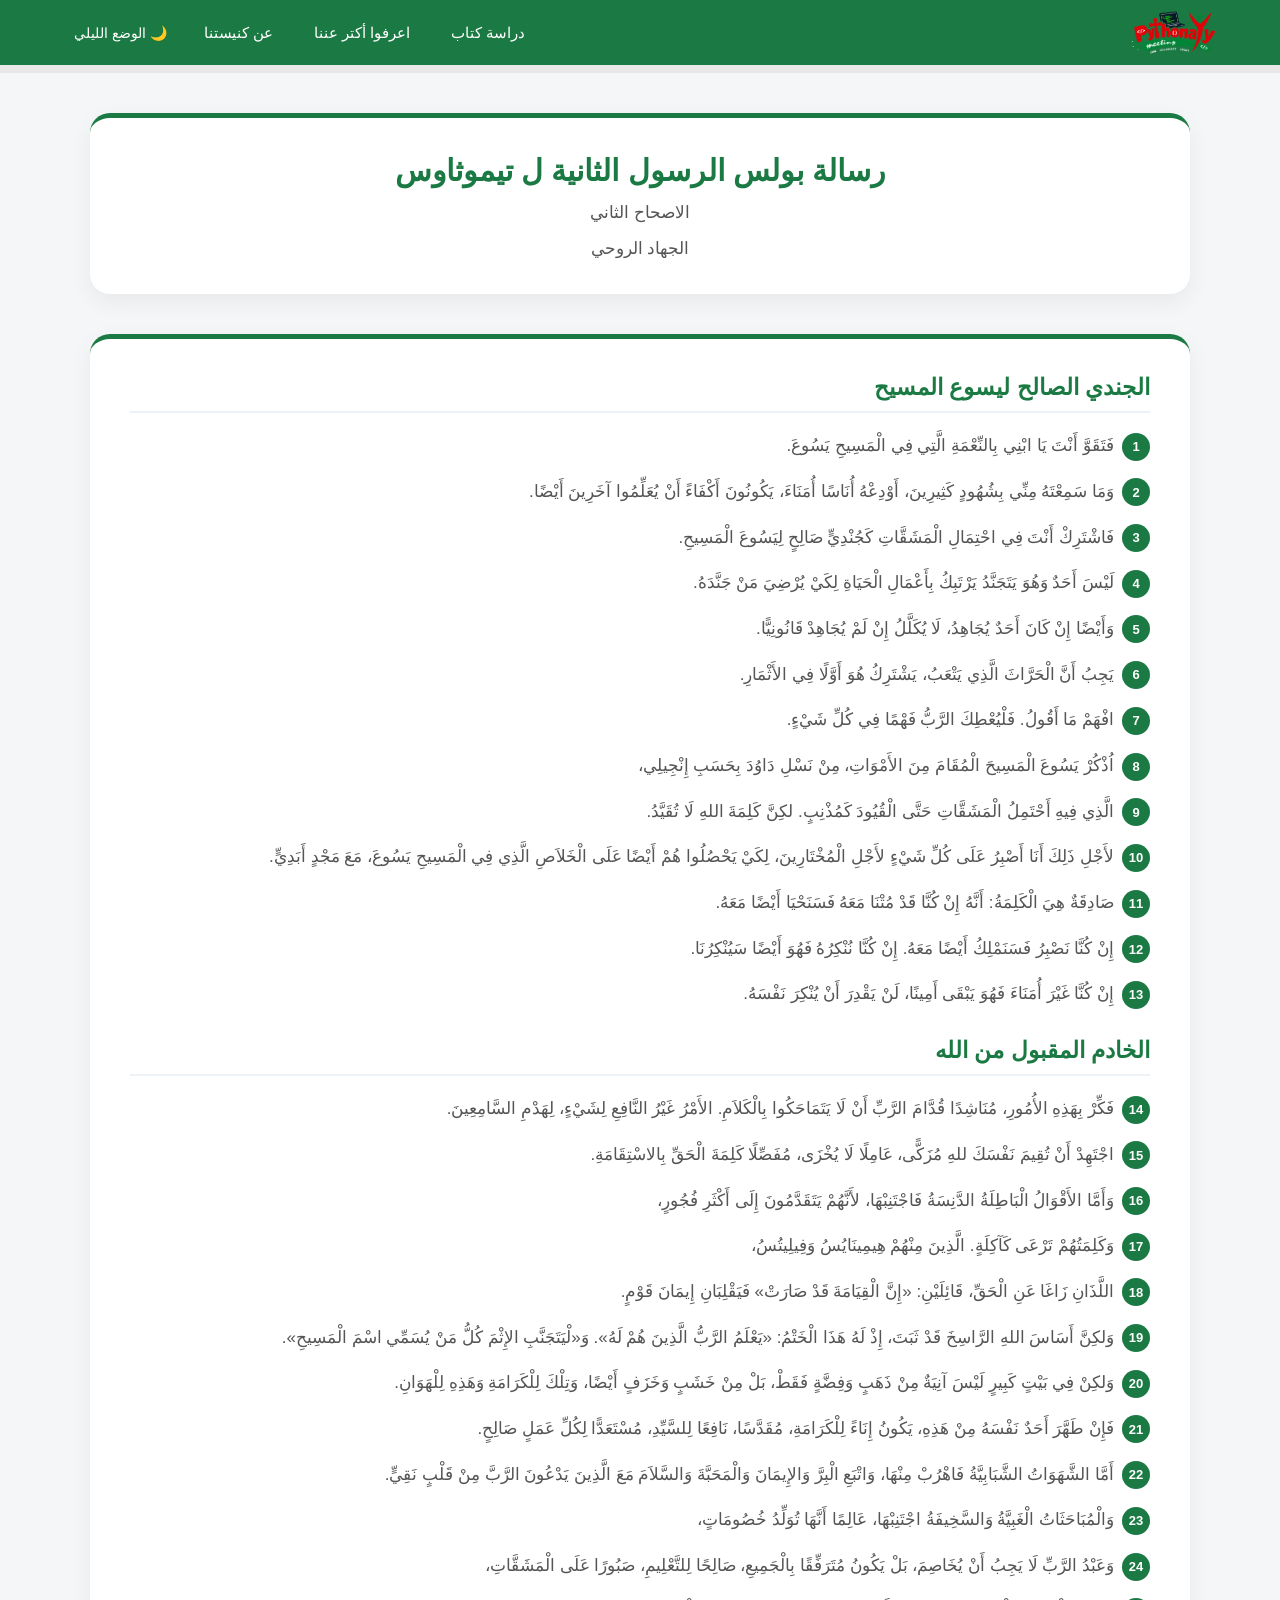
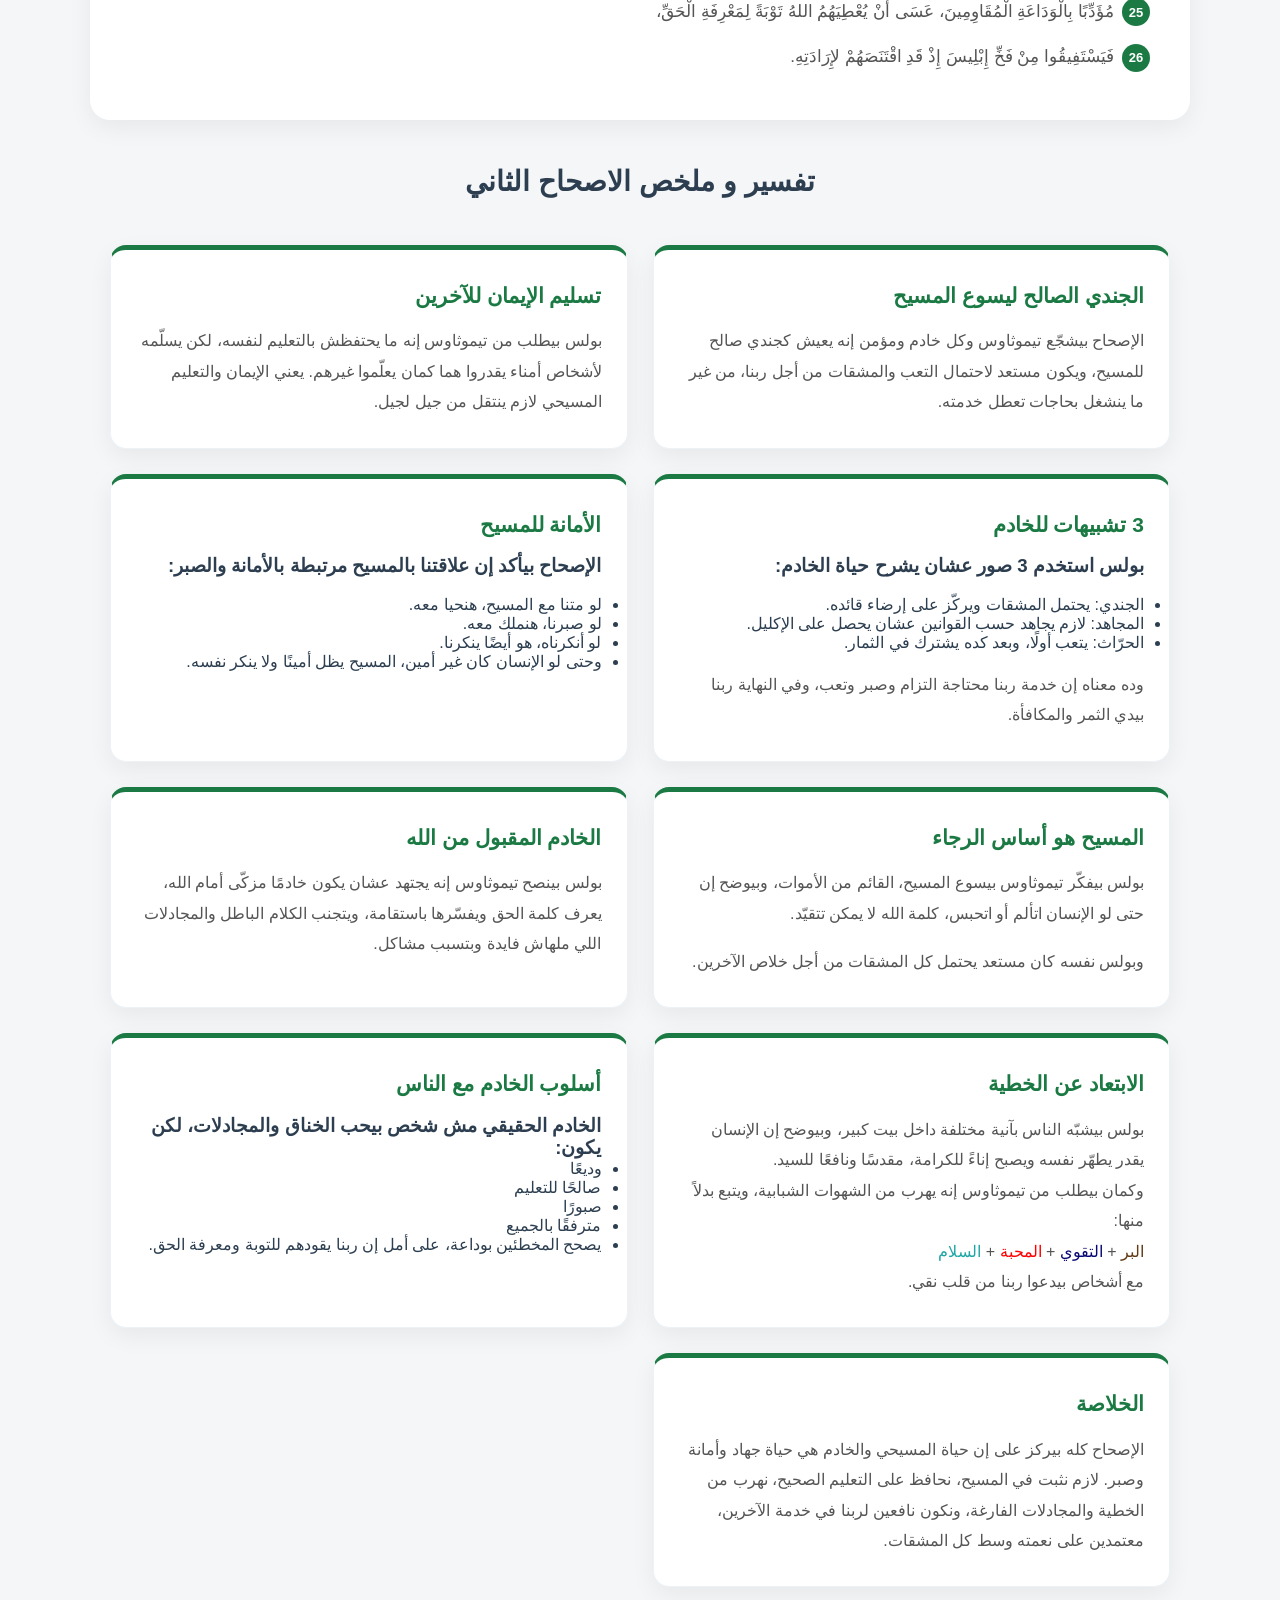
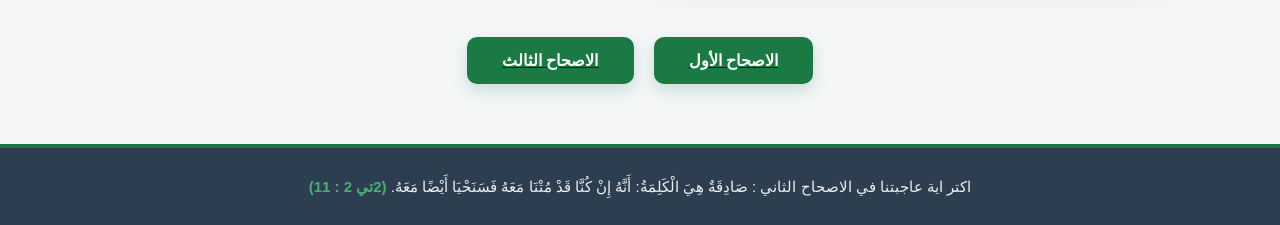
<file: timothy2.html>
<!DOCTYPE html>
<html lang="ar" dir="rtl">
<head>
    <meta charset="UTF-8">
    <meta name="viewport" content="width=device-width, initial-scale=1.0">
    <title>2تي 2</title>
    <link rel="stylesheet" href="style.css">
</head>
<body>

 <nav class="navbar">

<div class="nav-container">

    <a href="index.html" class="logo">
        <img
            src="images/pythonaly_meetings_logo_fixed.svg"
            class="logoImg"
            alt="pythanawy26"
        >
    </a>

    <button
        class="menu-toggle"
        id="menuToggle"
        aria-label="فتح القائمة"
        aria-expanded="false"
    >
        ☰
    </button>

    <ul class="nav-links" id="navLinks">

        <li>
            <a href="mocdma  2THI.html">
                دراسة كتاب
            </a>
        </li>

        <li>
            <a href="aboutUS.html">
                اعرفوا أكتر عننا
            </a>
        </li>

        <li>
            <a href="kenestna.html">
                عن كنيستنا
            </a>
        </li>

        <li>
            <button id="darkmodebtn" aria-pressed="false">
                🌙 الوضع الليلي
            </button>
        </li>

    </ul>

</div>


</nav>



    <header class="title">
        <h1>رسالة بولس الرسول الثانية ل تيموثاوس</h1>
        <p>الاصحاح الثاني</p>
        <p>الجهاد الروحي</p>
    </header>

    <main>

        <div class="reading">

            <h3>الجندي الصالح ليسوع المسيح</h3>
            <p class="verse"><span class="num">1</span>فَتَقَوَّ أَنْتَ يَا ابْنِي بِالنِّعْمَةِ الَّتِي فِي الْمَسِيحِ يَسُوعَ.</p>
            <p class="verse"><span class="num">2</span>وَمَا سَمِعْتَهُ مِنِّي بِشُهُودٍ كَثِيرِينَ، أَوْدِعْهُ أُنَاسًا أُمَنَاءَ، يَكُونُونَ أَكْفَاءً أَنْ يُعَلِّمُوا آخَرِينَ أَيْضًا.</p>
            <p class="verse"><span class="num">3</span>فَاشْتَرِكْ أَنْتَ فِي احْتِمَالِ الْمَشَقَّاتِ كَجُنْدِيٍّ صَالِحٍ لِيَسُوعَ الْمَسِيحِ.</p>
            <p class="verse"><span class="num">4</span>لَيْسَ أَحَدٌ وَهُوَ يَتَجَنَّدُ يَرْتَبِكُ بِأَعْمَالِ الْحَيَاةِ لِكَيْ يُرْضِيَ مَنْ جَنَّدَهُ.</p>
            <p class="verse"><span class="num">5</span>وَأَيْضًا إِنْ كَانَ أَحَدٌ يُجَاهِدُ، لَا يُكَلَّلُ إِنْ لَمْ يُجَاهِدْ قَانُونِيًّا.</p>
            <p class="verse"><span class="num">6</span>يَجِبُ أَنَّ الْحَرَّاثَ الَّذِي يَتْعَبُ، يَشْتَرِكُ هُوَ أَوَّلًا فِي الأَثْمَارِ.</p>
            <p class="verse"><span class="num">7</span>افْهَمْ مَا أَقُولُ. فَلْيُعْطِكَ الرَّبُّ فَهْمًا فِي كُلِّ شَيْءٍ.</p>
            <p class="verse"><span class="num">8</span>اُذْكُرْ يَسُوعَ الْمَسِيحَ الْمُقَامَ مِنَ الأَمْوَاتِ، مِنْ نَسْلِ دَاوُدَ بِحَسَبِ إِنْجِيلِي،</p>
            <p class="verse"><span class="num">9</span>الَّذِي فِيهِ أَحْتَمِلُ الْمَشَقَّاتِ حَتَّى الْقُيُودَ كَمُذْنِبٍ. لكِنَّ كَلِمَةَ اللهِ لَا تُقَيَّدُ.</p>
            <p class="verse"><span class="num">10</span>لأَجْلِ ذَلِكَ أَنَا أَصْبِرُ عَلَى كُلِّ شَيْءٍ لأَجْلِ الْمُخْتَارِينَ، لِكَيْ يَحْصُلُوا هُمْ أَيْضًا عَلَى الْخَلاَصِ الَّذِي فِي الْمَسِيحِ يَسُوعَ، مَعَ مَجْدٍ أَبَدِيٍّ.</p>
            <p class="verse"><span class="num">11</span>صَادِقَةٌ هِيَ الْكَلِمَةُ: أَنَّهُ إِنْ كُنَّا قَدْ مُتْنَا مَعَهُ فَسَنَحْيَا أَيْضًا مَعَهُ.</p>
            <p class="verse"><span class="num">12</span>إِنْ كُنَّا نَصْبِرُ فَسَنَمْلِكُ أَيْضًا مَعَهُ. إِنْ كُنَّا نُنْكِرُهُ فَهُوَ أَيْضًا سَيُنْكِرُنَا.</p>
            <p class="verse"><span class="num">13</span>إِنْ كُنَّا غَيْرَ أُمَنَاءَ فَهُوَ يَبْقَى أَمِينًا، لَنْ يَقْدِرَ أَنْ يُنْكِرَ نَفْسَهُ.</p>
            <h3>الخادم المقبول من الله</h3>
            <p class="verse"><span class="num">14</span>فَكِّرْ بِهَذِهِ الأُمُورِ، مُنَاشِدًا قُدَّامَ الرَّبِّ أَنْ لَا يَتَمَاحَكُوا بِالْكَلاَمِ. الأَمْرُ غَيْرُ النَّافِعِ لِشَيْءٍ، لِهَدْمِ السَّامِعِينَ.</p>
            <p class="verse"><span class="num">15</span>اجْتَهِدْ أَنْ تُقِيمَ نَفْسَكَ للهِ مُزَكًّى، عَامِلًا لَا يُخْزَى، مُفَصِّلًا كَلِمَةَ الْحَقِّ بِالاسْتِقَامَةِ.</p>
            <p class="verse"><span class="num">16</span>وَأَمَّا الأَقْوَالُ الْبَاطِلَةُ الدَّنِسَةُ فَاجْتَنِبْهَا، لأَنَّهُمْ يَتَقَدَّمُونَ إِلَى أَكْثَرِ فُجُورٍ،</p>
            <p class="verse"><span class="num">17</span>وَكَلِمَتُهُمْ تَرْعَى كَآكِلَةٍ. الَّذِينَ مِنْهُمْ هِيمِينَايُسُ وَفِيلِيتُسُ،</p>
            <p class="verse"><span class="num">18</span>اللَّذَانِ زَاغَا عَنِ الْحَقِّ، قَائِلَيْنِ: «إِنَّ الْقِيَامَةَ قَدْ صَارَتْ» فَيَقْلِبَانِ إِيمَانَ قَوْمٍ.</p>
            <p class="verse"><span class="num">19</span>وَلكِنَّ أَسَاسَ اللهِ الرَّاسِخَ قَدْ ثَبَتَ، إِذْ لَهُ هَذَا الْخَتْمُ: «يَعْلَمُ الرَّبُّ الَّذِينَ هُمْ لَهُ». وَ«لْيَتَجَنَّبِ الإِثْمَ كُلُّ مَنْ يُسَمِّي اسْمَ الْمَسِيحِ».</p>
            <p class="verse"><span class="num">20</span>وَلكِنْ فِي بَيْتٍ كَبِيرٍ لَيْسَ آنِيَةٌ مِنْ ذَهَبٍ وَفِضَّةٍ فَقَطْ، بَلْ مِنْ خَشَبٍ وَخَزَفٍ أَيْضًا، وَتِلْكَ لِلْكَرَامَةِ وَهَذِهِ لِلْهَوَانِ.</p>
            <p class="verse"><span class="num">21</span>فَإِنْ طَهَّرَ أَحَدٌ نَفْسَهُ مِنْ هَذِهِ، يَكُونُ إِنَاءً لِلْكَرَامَةِ، مُقَدَّسًا، نَافِعًا لِلسَّيِّدِ، مُسْتَعَدًّا لِكُلِّ عَمَلٍ صَالِحٍ.</p>
            <p class="verse"><span class="num">22</span>أَمَّا الشَّهَوَاتُ الشَّبَابِيَّةُ فَاهْرُبْ مِنْهَا، وَاتْبَعِ الْبِرَّ وَالإِيمَانَ وَالْمَحَبَّةَ وَالسَّلاَمَ مَعَ الَّذِينَ يَدْعُونَ الرَّبَّ مِنْ قَلْبٍ نَقِيٍّ.</p>
            <p class="verse"><span class="num">23</span>وَالْمُبَاحَثَاتُ الْغَبِيَّةُ وَالسَّخِيفَةُ اجْتَنِبْهَا، عَالِمًا أَنَّهَا تُوَلِّدُ خُصُومَاتٍ،</p>
            <p class="verse"><span class="num">24</span>وَعَبْدُ الرَّبِّ لَا يَجِبُ أَنْ يُخَاصِمَ، بَلْ يَكُونُ مُتَرَفِّقًا بِالْجَمِيعِ، صَالِحًا لِلتَّعْلِيمِ، صَبُورًا عَلَى الْمَشَقَّاتِ،</p>
            <p class="verse"><span class="num">25</span>مُؤَدِّبًا بِالْوَدَاعَةِ الْمُقَاوِمِينَ، عَسَى أَنْ يُعْطِيَهُمُ اللهُ تَوْبَةً لِمَعْرِفَةِ الْحَقِّ،</p>
            <p class="verse"><span class="num">26</span>فَيَسْتَفِيقُوا مِنْ فَخِّ إِبْلِيسَ إِذْ قَدِ اقْتَنَصَهُمْ لإِرَادَتِهِ.</p>
        </div>
<h2 class="section-title">تفسير و ملخص الاصحاح الثاني</h2>

<div class="boxs">
    <div class="box">
        <h1>الجندي الصالح ليسوع المسيح</h1>
        <p>الإصحاح بيشجّع تيموثاوس وكل خادم ومؤمن إنه يعيش كجندي صالح للمسيح، ويكون مستعد لاحتمال التعب والمشقات من أجل ربنا، من غير ما ينشغل بحاجات تعطل خدمته.</p>
    </div>

    <div class="box">
        <h1>تسليم الإيمان للآخرين</h1>
        <p>بولس بيطلب من تيموثاوس إنه ما يحتفظش بالتعليم لنفسه، لكن يسلّمه لأشخاص أمناء يقدروا هما كمان يعلّموا غيرهم. يعني الإيمان والتعليم المسيحي لازم ينتقل من جيل لجيل.</p>
    </div>

    <div class="box">
        <h1>3 تشبيهات للخادم</h1>
        <h3 class="subtitle">بولس استخدم 3 صور عشان يشرح حياة الخادم:</h3> <br>
        <ul>
            <li>الجندي: يحتمل المشقات ويركّز على إرضاء قائده.</li>
            <li>المجاهد: لازم يجاهد حسب القوانين عشان يحصل على الإكليل.</li>
            <li>الحرّاث: يتعب أولًا، وبعد كده يشترك في الثمار.</li>
        </ul> <br>
        <p>وده معناه إن خدمة ربنا محتاجة التزام وصبر وتعب، وفي النهاية ربنا بيدي الثمر والمكافأة.</p>
    </div>

    <div class="box">
        <h1>الأمانة للمسيح</h1>
        <h3 class="subtitle">الإصحاح بيأكد إن علاقتنا بالمسيح مرتبطة بالأمانة والصبر:</h3> <br>
        <ul>
            <li>لو متنا مع المسيح، هنحيا معه.</li>
            <li>لو صبرنا، هنملك معه.</li>
            <li>لو أنكرناه، هو أيضًا ينكرنا.</li>
            <li>وحتى لو الإنسان كان غير أمين، المسيح يظل أمينًا ولا ينكر نفسه.</li>
        </ul>
    </div>

    <div class="box">
        <h1>المسيح هو أساس الرجاء</h1>
        <p>بولس بيفكّر تيموثاوس بيسوع المسيح، القائم من الأموات، وبيوضح إن حتى لو الإنسان اتألم أو اتحبس، كلمة الله لا يمكن تتقيّد.</p> <br>
        <p>وبولس نفسه كان مستعد يحتمل كل المشقات من أجل خلاص الآخرين.</p>
    </div>

    <div class="box">
        <h1>الخادم المقبول من الله</h1>
        <p>بولس بينصح تيموثاوس إنه يجتهد عشان يكون خادمًا مزكّى أمام الله، يعرف كلمة الحق ويفسّرها باستقامة، ويتجنب الكلام الباطل والمجادلات اللي ملهاش فايدة وبتسبب مشاكل.</p>
    </div>

    <div class="box">
        <h1>الابتعاد عن الخطية</h1>
        <p>
            بولس بيشبّه الناس بآنية مختلفة داخل بيت كبير، وبيوضح إن الإنسان يقدر يطهّر نفسه ويصبح إناءً للكرامة، مقدسًا ونافعًا للسيد. <br>

            وكمان بيطلب من تيموثاوس إنه يهرب من الشهوات الشبابية، <span class="subtitle">ويتبع بدلاً منها:</span> <br>
            <span style="color: rgb(98, 57, 21);">البر</span> + <span style="color: rgb(8, 8, 117);">التقوي</span> + <span style="color: red;">المحبة</span> + <span style="color: rgb(32, 166, 166);">السلام</span> <br>
            مع أشخاص بيدعوا ربنا من قلب نقي.
        </p>
    </div>
    <div class="box">
        <h1>أسلوب الخادم مع الناس</h1>
        <h3 class="subtitle">الخادم الحقيقي مش شخص بيحب الخناق والمجادلات، لكن يكون:</h3>
        <ul>
            <li>وديعًا</li>
            <li>صالحًا للتعليم</li>
            <li>صبورًا</li>
            <li>مترفقًا بالجميع</li>
            <li>يصحح المخطئين بوداعة، على أمل إن ربنا يقودهم للتوبة ومعرفة الحق.</li>
        </ul>
    </div>
    <div class="box">
        <h1>الخلاصة</h1>
        <p>
            الإصحاح كله بيركز على إن حياة المسيحي والخادم هي حياة جهاد وأمانة وصبر. لازم نثبت في المسيح، نحافظ على التعليم الصحيح، نهرب من الخطية والمجادلات الفارغة، ونكون نافعين لربنا في خدمة الآخرين، معتمدين على نعمته وسط كل المشقات.
        </p>
    </div>
</div>

<div class="buttons">
    <a href="timothy1.html"><button class="nextbtn">الاصحاح الأول</button></a>
    <a href="timothy3.html"><button class="nextbtn">الاصحاح الثالث</button></a>
</div>


    <footer class="footer">
        <p>اكتر اية عاجبتنا في الاصحاح الثاني : صَادِقَةٌ هِيَ الْكَلِمَةُ: أَنَّهُ إِنْ كُنَّا قَدْ مُتْنَا مَعَهُ فَسَنَحْيَا أَيْضًا مَعَهُ. <span>(2تي 2 : 11)</span></p>
    </footer>
<script src="script.js"></script>
</body>
</html>
</file>
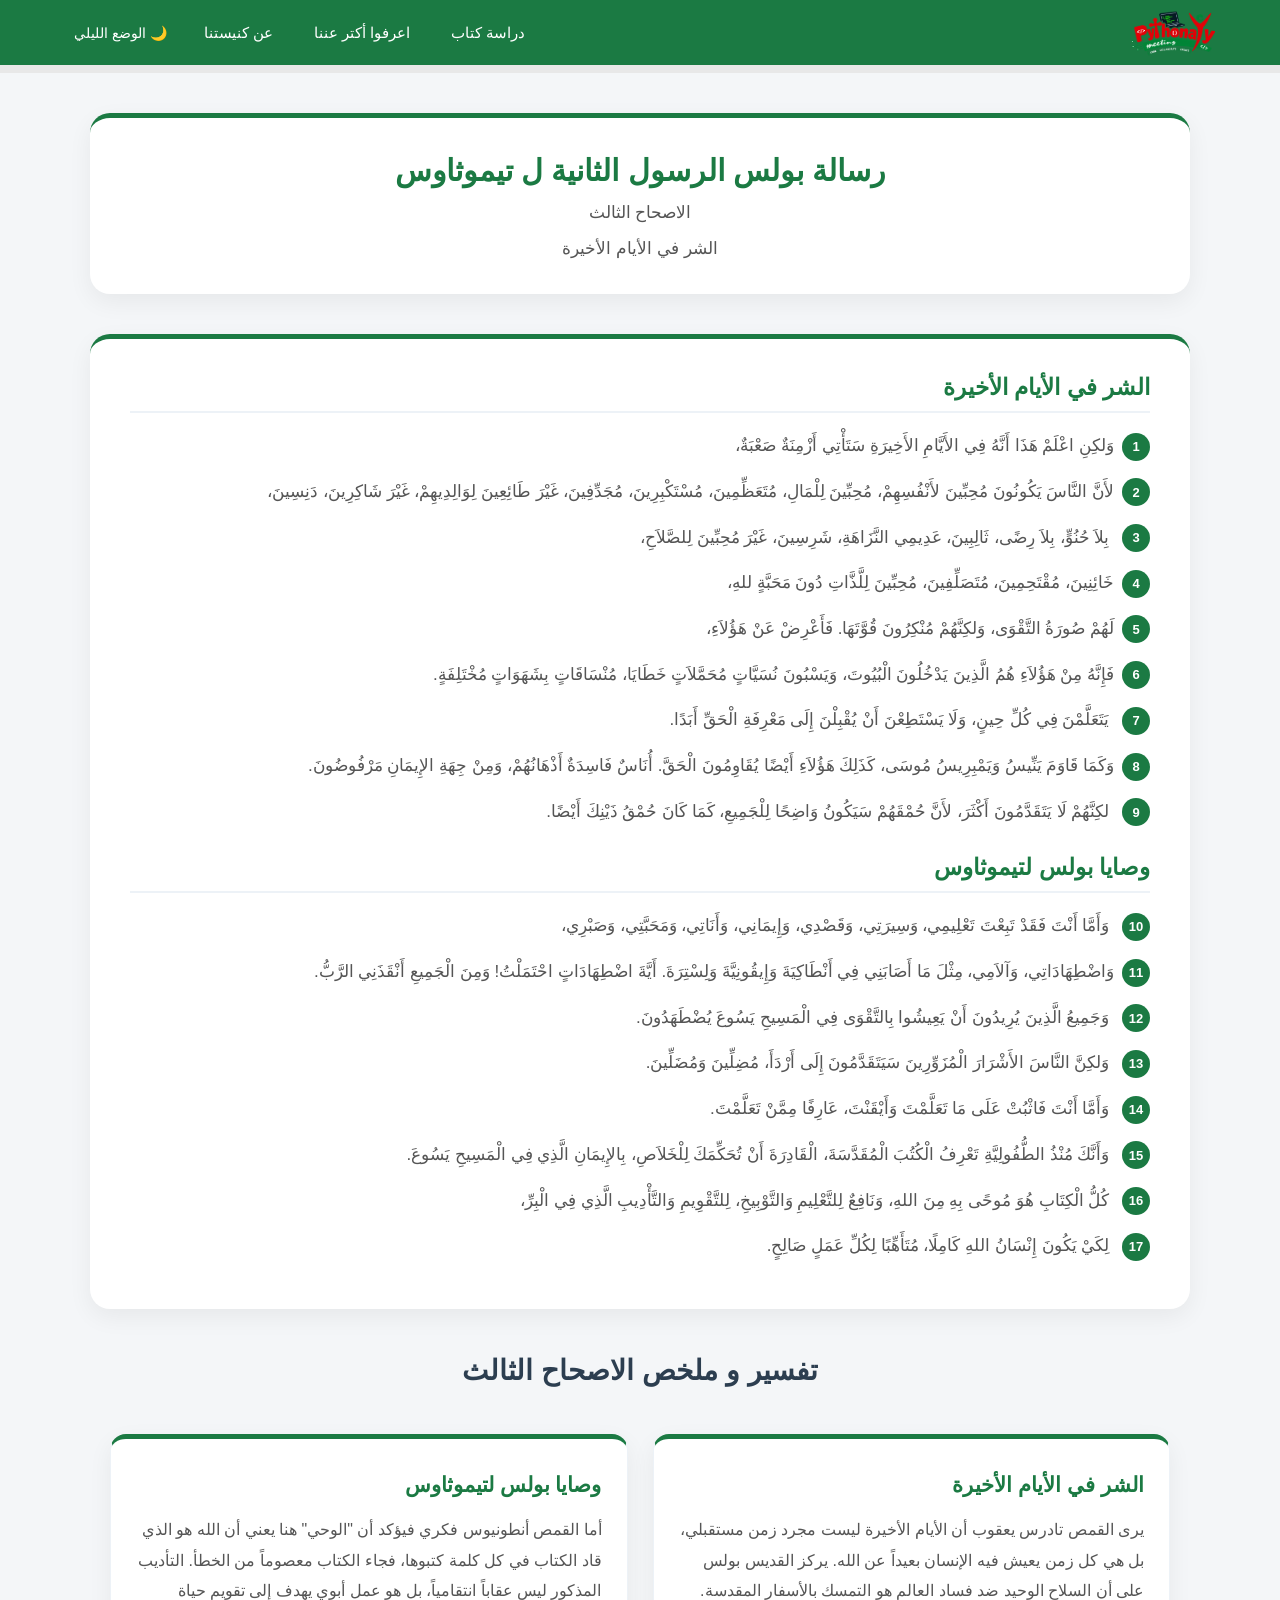
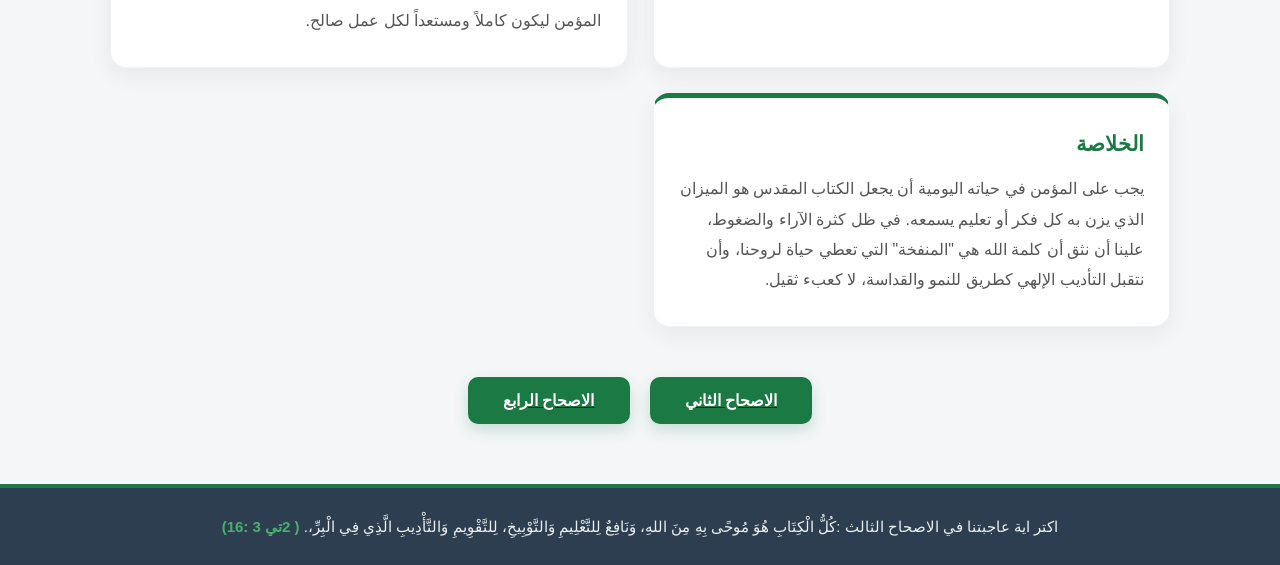
<file: timothy3.html>
<!DOCTYPE html>
<html lang="ar" dir="rtl">
<head>
    <meta charset="UTF-8">
    <meta name="viewport" content="width=device-width, initial-scale=1.0">
    <title>2تي 3</title>
    <link rel="stylesheet" href="style.css">
</head>
<body>

<nav class="navbar">


<div class="nav-container">

    <a href="index.html" class="logo">
        <img
            src="images/pythonaly_meetings_logo_fixed.svg"
            class="logoImg"
            alt="pythanawy26"
        >
    </a>

    <button
        class="menu-toggle"
        id="menuToggle"
        aria-label="فتح القائمة"
        aria-expanded="false"
    >
        ☰
    </button>

    <ul class="nav-links" id="navLinks">

        <li>
            <a href="mocdma  2THI.html">
                دراسة كتاب
            </a>
        </li>

        <li>
            <a href="aboutUS.html">
                اعرفوا أكتر عننا
            </a>
        </li>

        <li>
            <a href="kenestna.html">
                عن كنيستنا
            </a>
        </li>

        <li>
            <button id="darkmodebtn" aria-pressed="false">
                🌙 الوضع الليلي
            </button>
        </li>

    </ul>

</div>


</nav>


    <header class="title">
        <h1>رسالة بولس الرسول الثانية ل تيموثاوس</h1>
        <p>الاصحاح الثالث</p>
        <p>الشر في الأيام الأخيرة</p>
    </header>

    <main>

        <div class="reading">

            <h3>الشر في الأيام الأخيرة</h3>
            <p class="verse"><span class="num">1</span>وَلكِنِ اعْلَمْ هَذَا أَنَّهُ فِي الأَيَّامِ الأَخِيرَةِ سَتَأْتِي أَزْمِنَةٌ صَعْبَةٌ،</p>
            <p class="verse"><span class="num">2</span>لأَنَّ النَّاسَ يَكُونُونَ مُحِبِّينَ لأَنْفُسِهِمْ، مُحِبِّينَ لِلْمَالِ، مُتَعَظِّمِينَ، مُسْتَكْبِرِينَ، مُجَدِّفِينَ، غَيْرَ طَائِعِينَ لِوَالِدِيهِمْ، غَيْرَ شَاكِرِينَ، دَنِسِينَ،</p>
            <p class="verse"><span class="num">3</span> بِلاَ حُنُوٍّ، بِلاَ رِضًى، ثَالِبِينَ، عَدِيمِي النَّزَاهَةِ، شَرِسِينَ، غَيْرَ مُحِبِّينَ لِلصَّلاَحِ،</p>
            <p class="verse"><span class="num">4</span>خَائِنِينَ، مُقْتَحِمِينَ، مُتَصَلِّفِينَ، مُحِبِّينَ لِلَّذَّاتِ دُونَ مَحَبَّةٍ للهِ،</p>
            <p class="verse"><span class="num">5</span>لَهُمْ صُورَةُ التَّقْوَى، وَلكِنَّهُمْ مُنْكِرُونَ قُوَّتَهَا. فَأَعْرِضْ عَنْ هَؤُلاَءِ،</p>
            <p class="verse"><span class="num">6</span>فَإِنَّهُ مِنْ هَؤُلاَءِ هُمُ الَّذِينَ يَدْخُلُونَ الْبُيُوتَ، وَيَسْبُونَ نُسَيَّاتٍ مُحَمَّلاَتٍ خَطَايَا، مُنْسَاقَاتٍ بِشَهَوَاتٍ مُخْتَلِفَةٍ.</p>
            <p class="verse"><span class="num">7</span> يَتَعَلَّمْنَ فِي كُلِّ حِينٍ، وَلَا يَسْتَطِعْنَ أَنْ يُقْبِلْنَ إِلَى مَعْرِفَةِ الْحَقِّ أَبَدًا.</p>
            <p class="verse"><span class="num">8</span>وَكَمَا قَاوَمَ يَنِّيسُ وَيَمْبِرِيسُ مُوسَى، كَذَلِكَ هَؤُلاَءِ أَيْضًا يُقَاوِمُونَ الْحَقَّ. أُنَاسٌ فَاسِدَةٌ أَذْهَانُهُمْ، وَمِنْ جِهَةِ الإِيمَانِ مَرْفُوضُونَ.</p>
            <p class="verse"><span class="num">9</span> لكِنَّهُمْ لَا يَتَقَدَّمُونَ أَكْثَرَ، لأَنَّ حُمْقَهُمْ سَيَكُونُ وَاضِحًا لِلْجَمِيعِ، كَمَا كَانَ حُمْقُ ذَيْنِكَ أَيْضًا.</p>
            <h3>وصايا بولس لتيموثاوس</h3>
            <p class="verse"><span class="num">10</span> وَأَمَّا أَنْتَ فَقَدْ تَبِعْتَ تَعْلِيمِي، وَسِيرَتِي، وَقَصْدِي، وَإِيمَانِي، وَأَنَاتِي، وَمَحَبَّتِي، وَصَبْرِي،</p>
            <p class="verse"><span class="num">11</span>وَاضْطِهَادَاتِي، وَآلاَمِي، مِثْلَ مَا أَصَابَنِي فِي أَنْطَاكِيَةَ وَإِيقُونِيَّةَ وَلِسْتِرَةَ. أَيَّةَ اضْطِهَادَاتٍ احْتَمَلْتُ! وَمِنَ الْجَمِيعِ أَنْقَذَنِي الرَّبُّ.</p>
            <p class="verse"><span class="num">12</span> وَجَمِيعُ الَّذِينَ يُرِيدُونَ أَنْ يَعِيشُوا بِالتَّقْوَى فِي الْمَسِيحِ يَسُوعَ يُضْطَهَدُونَ.</p>
            <p class="verse"><span class="num">13</span> وَلكِنَّ النَّاسَ الأَشْرَارَ الْمُزَوِّرِينَ سَيَتَقَدَّمُونَ إِلَى أَرْدَأَ، مُضِلِّينَ وَمُضَلِّينَ.</p>
            <p class="verse"><span class="num">14</span> وَأَمَّا أَنْتَ فَاثْبُتْ عَلَى مَا تَعَلَّمْتَ وَأَيْقَنْتَ، عَارِفًا مِمَّنْ تَعَلَّمْتَ.</p>
            <p class="verse"><span class="num">15</span> وَأَنَّكَ مُنْذُ الطُّفُولِيَّةِ تَعْرِفُ الْكُتُبَ الْمُقَدَّسَةَ، الْقَادِرَةَ أَنْ تُحَكِّمَكَ لِلْخَلاَصِ، بِالإِيمَانِ الَّذِي فِي الْمَسِيحِ يَسُوعَ.</p>
            <p class="verse"><span class="num">16</span> كُلُّ الْكِتَابِ هُوَ مُوحًى بِهِ مِنَ اللهِ، وَنَافِعٌ لِلتَّعْلِيمِ وَالتَّوْبِيخِ، لِلتَّقْوِيمِ وَالتَّأْدِيبِ الَّذِي فِي الْبِرِّ،</p>
            <p class="verse"><span class="num">17</span> لِكَيْ يَكُونَ إِنْسَانُ اللهِ كَامِلًا، مُتَأَهِّبًا لِكُلِّ عَمَلٍ صَالِحٍ.</p>
        </div>
<h2 class="section-title">تفسير و ملخص الاصحاح الثالث</h2>

<div class="boxs">
    <div class="box">
        <h1>الشر في الأيام الأخيرة</h1>
        <p>يرى القمص تادرس يعقوب أن الأيام الأخيرة ليست مجرد زمن مستقبلي، بل هي كل زمن يعيش فيه الإنسان بعيداً عن الله. يركز القديس بولس على أن السلاح الوحيد ضد فساد العالم هو التمسك بالأسفار المقدسة.</p>
    </div>

    <div class="box">
        <h1>وصايا بولس لتيموثاوس</h1>
        <p>أما القمص أنطونيوس فكري فيؤكد أن "الوحي" هنا يعني أن الله هو الذي قاد الكتاب في كل كلمة كتبوها، فجاء الكتاب معصوماً من الخطأ. التأديب المذكور ليس عقاباً انتقامياً، بل هو عمل أبوي يهدف إلى تقويم حياة المؤمن ليكون كاملاً ومستعداً لكل عمل صالح.</p>
    </div>

    <div class="box">
        <h1>الخلاصة</h1>
        <p>
          يجب على المؤمن في حياته اليومية أن يجعل الكتاب المقدس هو الميزان الذي يزن به كل فكر أو تعليم يسمعه. في ظل كثرة الآراء والضغوط، علينا أن نثق أن كلمة الله هي "المنفخة" التي تعطي حياة لروحنا، وأن نتقبل التأديب الإلهي كطريق للنمو والقداسة، لا كعبء ثقيل.
        </p>
    </div>
</div>

<div class="buttons">
    <a href="timothy2.html"><button class="nextbtn">الاصحاح الثاني</button></a>
    <a href="timothy4.html"><button class="nextbtn">الاصحاح الرابع</button></a>
</div>


    <footer class="footer">
        <p>اكتر اية عاجبتنا في الاصحاح الثالث :كُلُّ الْكِتَابِ هُوَ مُوحًى بِهِ مِنَ اللهِ، وَنَافِعٌ لِلتَّعْلِيمِ وَالتَّوْبِيخِ، لِلتَّقْوِيمِ وَالتَّأْدِيبِ الَّذِي فِي الْبِرِّ،. <span>( 2تي  3 :16)</span></p>
    </footer>
<script src="script.js"></script>
</body>
</html>
</file>
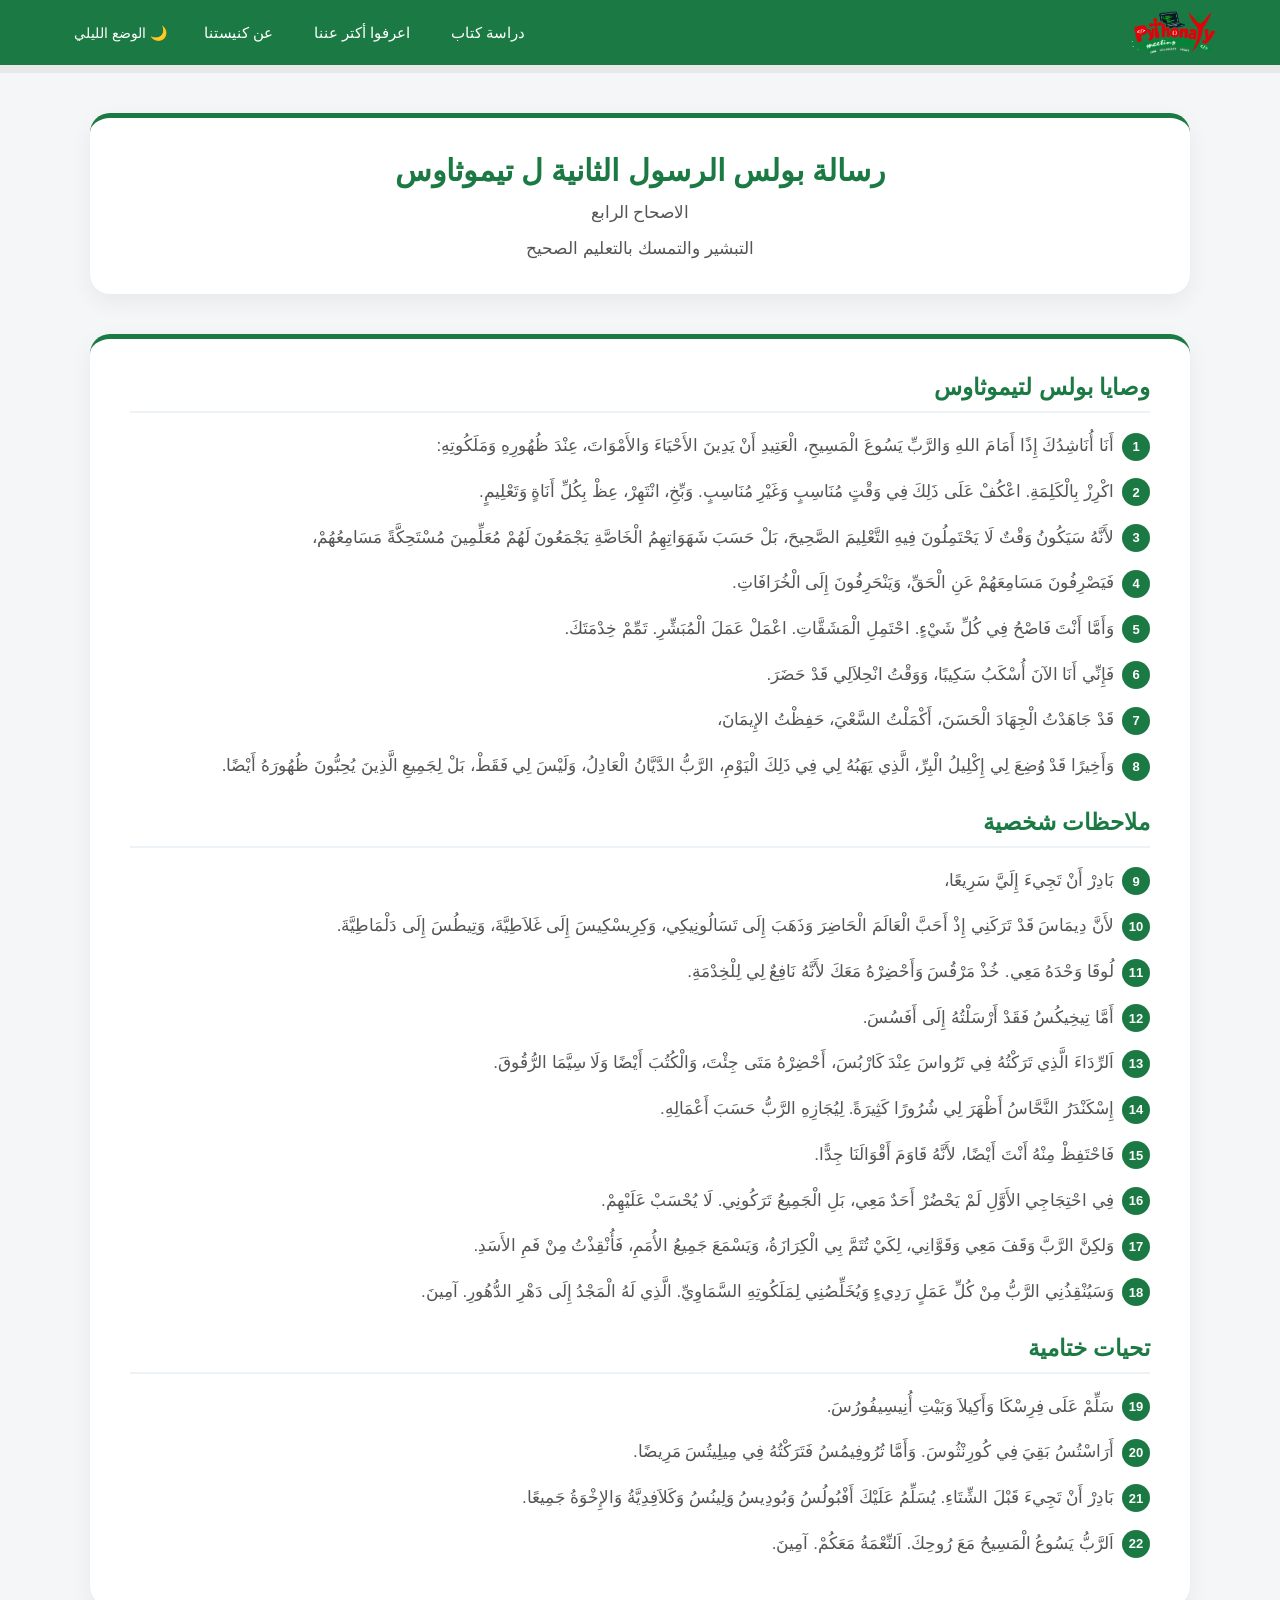
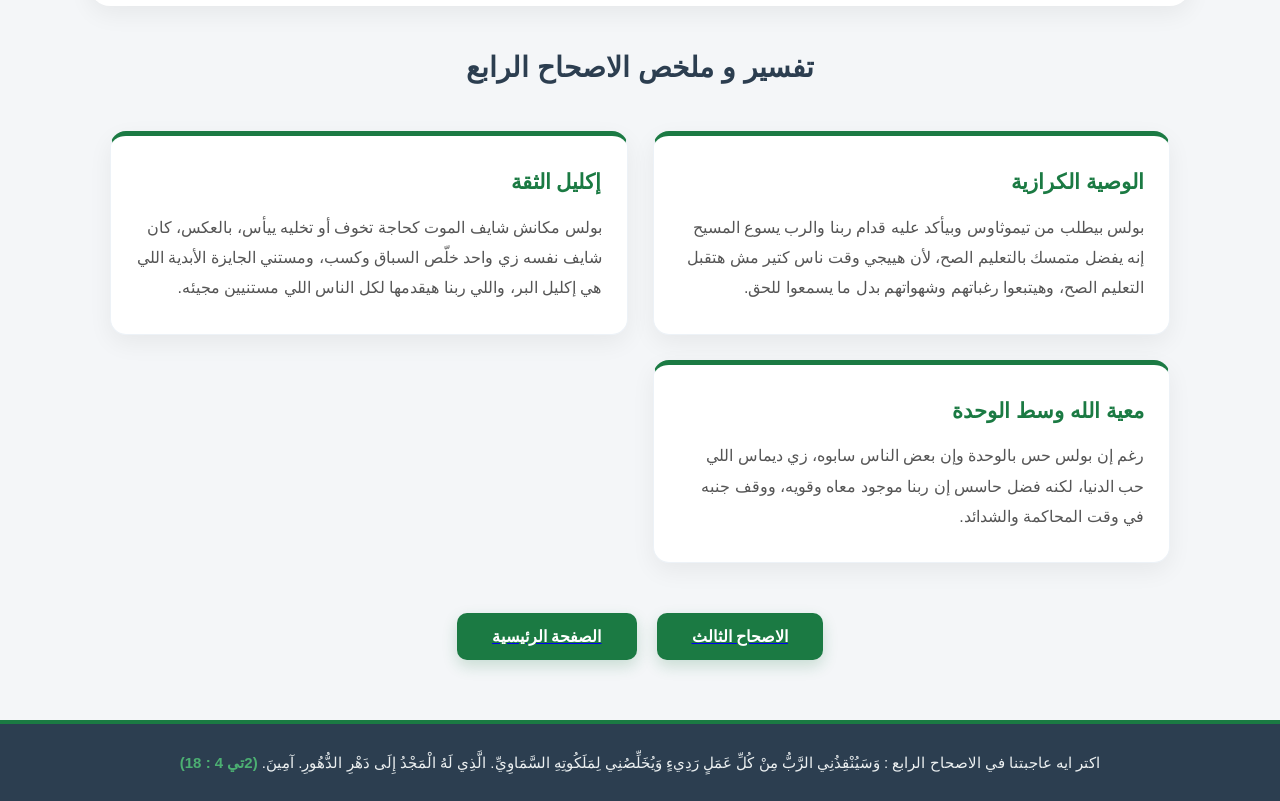
<file: timothy4.html>
<!DOCTYPE html>
<html lang="ar" dir="rtl">
<head>
    <meta charset="UTF-8">
    <meta name="viewport" content="width=device-width, initial-scale=1.0">
    <title>2تي 4</title>
    <link rel="stylesheet" href="style.css">
</head>
<body>

<nav class="navbar">


<div class="nav-container">

    <a href="index.html" class="logo">
        <img
            src="images/pythonaly_meetings_logo_fixed.svg"
            class="logoImg"
            alt="pythanawy26"
        >
    </a>

    <button
        class="menu-toggle"
        id="menuToggle"
        aria-label="فتح القائمة"
        aria-expanded="false"
    >
        ☰
    </button>

    <ul class="nav-links" id="navLinks">

        <li>
            <a href="mocdma  2THI.html">
                دراسة كتاب
            </a>
        </li>

        <li>
            <a href="aboutUS.html">
                اعرفوا أكتر عننا
            </a>
        </li>

        <li>
            <a href="kenestna.html">
                عن كنيستنا
            </a>
        </li>

        <li>
            <button id="darkmodebtn" aria-pressed="false">
                🌙 الوضع الليلي
            </button>
        </li>

    </ul>

</div>


</nav>

    <header class="title">
        <h1>رسالة بولس الرسول الثانية ل تيموثاوس</h1>
        <p>الاصحاح الرابع</p>
        <p>التبشير والتمسك بالتعليم الصحيح</p>
    </header>

    <main>

        <div class="reading">

            <h3>وصايا بولس لتيموثاوس</h3>
            <p class="verse"><span class="num">1</span>أَنَا أُنَاشِدُكَ إِذًا أَمَامَ اللهِ وَالرَّبِّ يَسُوعَ الْمَسِيحِ، الْعَتِيدِ أَنْ يَدِينَ الأَحْيَاءَ وَالأَمْوَاتَ، عِنْدَ ظُهُورِهِ وَمَلَكُوتِهِ:</p>
            <p class="verse"><span class="num">2</span>اكْرِزْ بِالْكَلِمَةِ. اعْكُفْ عَلَى ذَلِكَ فِي وَقْتٍ مُنَاسِبٍ وَغَيْرِ مُنَاسِبٍ. وَبِّخِ، انْتَهِرْ، عِظْ بِكُلِّ أَنَاةٍ وَتَعْلِيمٍ.</p>
            <p class="verse"><span class="num">3</span>لأَنَّهُ سَيَكُونُ وَقْتٌ لَا يَحْتَمِلُونَ فِيهِ التَّعْلِيمَ الصَّحِيحَ، بَلْ حَسَبَ شَهَوَاتِهِمُ الْخَاصَّةِ يَجْمَعُونَ لَهُمْ مُعَلِّمِينَ مُسْتَحِكَّةً مَسَامِعُهُمْ،</p>
            <p class="verse"><span class="num">4</span>فَيَصْرِفُونَ مَسَامِعَهُمْ عَنِ الْحَقِّ، وَيَنْحَرِفُونَ إِلَى الْخُرَافَاتِ.</p>
            <p class="verse"><span class="num">5</span>وَأَمَّا أَنْتَ فَاصْحُ فِي كُلِّ شَيْءٍ. احْتَمِلِ الْمَشَقَّاتِ. اعْمَلْ عَمَلَ الْمُبَشِّرِ. تَمِّمْ خِدْمَتَكَ.</p>
            <p class="verse"><span class="num">6</span>فَإِنِّي أَنَا الآنَ أُسْكَبُ سَكِيبًا، وَوَقْتُ انْحِلاَلِي قَدْ حَضَرَ.</p>
            <p class="verse"><span class="num">7</span>قَدْ جَاهَدْتُ الْجِهَادَ الْحَسَنَ، أَكْمَلْتُ السَّعْيَ، حَفِظْتُ الإِيمَانَ،</p>
            <p class="verse"><span class="num">8</span>وَأَخِيرًا قَدْ وُضِعَ لِي إِكْلِيلُ الْبِرِّ، الَّذِي يَهَبُهُ لِي فِي ذَلِكَ الْيَوْمِ، الرَّبُّ الدَّيَّانُ الْعَادِلُ، وَلَيْسَ لِي فَقَطْ، بَلْ لِجَمِيعِ الَّذِينَ يُحِبُّونَ ظُهُورَهُ أَيْضًا.</p>

            <h3>ملاحظات شخصية</h3>

            <p class="verse"><span class="num">9</span>بَادِرْ أَنْ تَجِيءَ إِلَيَّ سَرِيعًا،</p>
            <p class="verse"><span class="num">10</span>لأَنَّ دِيمَاسَ قَدْ تَرَكَنِي إِذْ أَحَبَّ الْعَالَمَ الْحَاضِرَ وَذَهَبَ إِلَى تَسَالُونِيكِي، وَكِرِيسْكِيسَ إِلَى غَلاَطِيَّةَ، وَتِيطُسَ إِلَى دَلْمَاطِيَّةَ.</p>
            <p class="verse"><span class="num">11</span>لُوقَا وَحْدَهُ مَعِي. خُذْ مَرْقُسَ وَأَحْضِرْهُ مَعَكَ لأَنَّهُ نَافِعٌ لِي لِلْخِدْمَةِ.</p>
            <p class="verse"><span class="num">12</span>أَمَّا تِيخِيكُسُ فَقَدْ أَرْسَلْتُهُ إِلَى أَفَسُسَ.</p>
            <p class="verse"><span class="num">13</span>اَلرِّدَاءَ الَّذِي تَرَكْتُهُ فِي تَرُواسَ عِنْدَ كَارْبُسَ، أَحْضِرْهُ مَتَى جِئْتَ، وَالْكُتُبَ أَيْضًا وَلَا سِيَّمَا الرُّقُوقَ.</p>
            <p class="verse"><span class="num">14</span>إِسْكَنْدَرُ النَّحَّاسُ أَظْهَرَ لِي شُرُورًا كَثِيرَةً. لِيُجَازِهِ الرَّبُّ حَسَبَ أَعْمَالِهِ.</p>
            <p class="verse"><span class="num">15</span>فَاحْتَفِظْ مِنْهُ أَنْتَ أَيْضًا، لأَنَّهُ قَاوَمَ أَقْوَالَنَا جِدًّا.</p>
            <p class="verse"><span class="num">16</span>فِي احْتِجَاجِي الأَوَّلِ لَمْ يَحْضُرْ أَحَدٌ مَعِي، بَلِ الْجَمِيعُ تَرَكُونِي. لَا يُحْسَبْ عَلَيْهِمْ.</p>
            <p class="verse"><span class="num">17</span>وَلكِنَّ الرَّبَّ وَقَفَ مَعِي وَقَوَّانِي، لِكَيْ تُتَمَّ بِي الْكِرَازَةُ، وَيَسْمَعَ جَمِيعُ الأُمَمِ، فَأُنْقِذْتُ مِنْ فَمِ الأَسَدِ.</p>
            <p class="verse"><span class="num">18</span>وَسَيُنْقِذُنِي الرَّبُّ مِنْ كُلِّ عَمَلٍ رَدِيءٍ وَيُخَلِّصُنِي لِمَلَكُوتِهِ السَّمَاوِيِّ. الَّذِي لَهُ الْمَجْدُ إِلَى دَهْرِ الدُّهُورِ. آمِينَ.</p>

            <h3>تحيات ختامية</h3>

            <p class="verse"><span class="num">19</span>سَلِّمْ عَلَى فِرِسْكَا وَأَكِيلاَ وَبَيْتِ أُنِيسِيفُورُسَ.</p>
            <p class="verse"><span class="num">20</span>أَرَاسْتُسُ بَقِيَ فِي كُورِنْثُوسَ. وَأَمَّا تُرُوفِيمُسُ فَتَرَكْتُهُ فِي مِيلِيتُسَ مَرِيضًا.</p>
            <p class="verse"><span class="num">21</span>بَادِرْ أَنْ تَجِيءَ قَبْلَ الشِّتَاءِ. يُسَلِّمُ عَلَيْكَ أَفْبُولُسُ وَبُودِيسُ وَلِينُسُ وَكَلاَفِدِيَّةُ وَالإِخْوَةُ جَمِيعًا.</p>
            <p class="verse"><span class="num">22</span>اَلرَّبُّ يَسُوعُ الْمَسِيحُ مَعَ رُوحِكَ. اَلنِّعْمَةُ مَعَكُمْ. آمِينَ.</p>

        </div>
<h2 class="section-title">تفسير و ملخص الاصحاح الرابع</h2>

      <div class="boxs">
    <div class="box">
        <h1>الوصية الكرازية</h1>
        <p>بولس بيطلب من تيموثاوس وبيأكد عليه قدام ربنا والرب يسوع المسيح إنه يفضل متمسك بالتعليم الصح، لأن هييجي وقت ناس كتير مش هتقبل التعليم الصح، وهيتبعوا رغباتهم وشهواتهم بدل ما يسمعوا للحق.</p>
    </div>

    <div class="box">
        <h1>إكليل الثقة</h1>
        <p>بولس مكانش شايف الموت كحاجة تخوف أو تخليه ييأس، بالعكس، كان شايف نفسه زي واحد خلّص السباق وكسب، ومستني الجايزة الأبدية اللي هي إكليل البر، واللي ربنا هيقدمها لكل الناس اللي مستنيين مجيئه.</p>
    </div>

    <div class="box">
        <h1>معية الله وسط الوحدة</h1>
        <p>رغم إن بولس حس بالوحدة وإن بعض الناس سابوه، زي ديماس اللي حب الدنيا، لكنه فضل حاسس إن ربنا موجود معاه وقويه، ووقف جنبه في وقت المحاكمة والشدائد. </p>
    </div>

</div>

<div class="buttons">
    <a href="timothy3.html"><button class="nextbtn">الاصحاح الثالث</button></a>
    <a href="index.html"><button class="nextbtn">الصفحة الرئيسية</button></a>
</div>

    <footer class="footer">
        <p>اكتر ايه عاجبتنا في الاصحاح الرابع : وَسَيُنْقِذُنِي الرَّبُّ مِنْ كُلِّ عَمَلٍ رَدِيءٍ وَيُخَلِّصُنِي لِمَلَكُوتِهِ السَّمَاوِيِّ. الَّذِي لَهُ الْمَجْدُ إِلَى دَهْرِ الدُّهُورِ. آمِينَ. <span>(2تي 4 : 18)</span></p>
    </footer>
<script src="script.js"></script>
</body>
</html>
</file>
<file: style.css>
* {
    margin: 0;
    padding: 0;
    box-sizing: border-box;
}

:root {
    --page-bg: #f4f6f8;
    --surface: #ffffff;
    --heading: #2c3e50;
    --border: #edf2f7;
    --body-text: #555555;
    --green: #1b7a43;
    --red: #b8282b;
    --nav-border: #e8e8e8;
    --shadow: 0 8px 25px rgba(0, 0, 0, 0.06);
}

body {
    font-family: "Segoe UI", Tahoma, Geneva, Verdana, sans-serif;
    background-color: var(--page-bg);
    color: var(--heading);
    direction: rtl;
    min-height: 100vh;
    overflow-x: hidden;
    transition: background-color 0.3s ease, color 0.3s ease;
}

body.dark {
    --page-bg: #0f172a;
    --surface: #1e293b;
    --heading: #f8fafc;
    --border: #334155;
    --body-text: #cbd5e1;
    --nav-border: #334155;
    --shadow: 0 8px 25px rgba(0, 0, 0, 0.25);
}

.navbar {
    width: 100%;
    background-color: var(--green);
    position: relative;
    z-index: 1000;
    border-bottom: 8px solid var(--nav-border);
}

.nav-container {
    width: 100%;
    max-width: 1200px;
    min-height: 65px;
    margin: 0 auto;
    padding: 0 20px;
    display: flex;
    align-items: center;
    justify-content: space-between;
    gap: 20px;
}

.logo {
    display: flex;
    align-items: center;
    flex-shrink: 0;
}

.logo a {
    display: flex;
    align-items: center;
}

.logo img,
.logoImg {
    height: 48px;
    width: auto;
    display: block;
}

.nav-links {
    display: flex;
    align-items: center;
    justify-content: center;
    gap: 5px;
    list-style: none;
    margin: 0;
    padding: 0;
}

.nav-links li {
    display: flex;
    align-items: center;
}

.nav-links a {
    color: white;
    text-decoration: none;
    font-size: 15px;
    font-weight: 500;
    display: block;
    padding: 20px 18px;
    border-radius: 8px;
    transition: background-color 0.3s ease, transform 0.3s ease;
}

.nav-links a:hover {
    background-color: rgba(255, 255, 255, 0.12);
}

#darkmodebtn {
    border: none;
    background: transparent;
    color: white;
    cursor: pointer;
    font-size: 14px;
    padding: 10px 14px;
    border-radius: 8px;
    font-family: inherit;
    transition: background-color 0.3s ease, transform 0.3s ease;
}

#darkmodebtn:hover {
    background-color: rgba(255, 255, 255, 0.12);
}

.menu-toggle {
    display: none;
    background: transparent;
    border: none;
    color: white;
    font-size: 28px;
    cursor: pointer;
    padding: 5px;
}

main {
    width: 100%;
}

.body {
    max-width: 1100px;
    min-height: 420px;
    margin: 45px auto 35px;
    padding: 45px 40px;
    display: flex;
    align-items: center;
    justify-content: space-between;
    gap: 40px;
    background-color: var(--surface);
    border-radius: 22px;
    border-top: 5px solid var(--green);
    box-shadow: var(--shadow);
}

.intro {
    flex: 1;
    text-align: right;
}

.intro h1 {
    color: var(--green);
    font-size: 34px;
    line-height: 1.6;
    margin-bottom: 20px;
}

.intro p {
    color: var(--body-text);
    font-size: 18px;
    line-height: 2;
    font-weight: 500;
}

.bodyimg {
    width: 280px;
    max-width: 35%;
    height: auto;
    display: block;
}

.features-section {
    max-width: 1100px;
    margin: 50px auto;
    padding: 0 20px;
}

.section-title {
    text-align: center;
    font-size: 28px;
    color: var(--heading);
    margin: 35px auto;
    font-weight: 700;
    line-height: 1.6;
}

.cards-container {
    display: grid;
    grid-template-columns: repeat(3, 1fr);
    gap: 25px;
}

.card {
    background-color: var(--surface);
    padding: 30px 25px;
    min-height: 210px;
    border-radius: 16px;
    border: 1px solid var(--border);
    border-top: 5px solid var(--green);
    box-shadow: var(--shadow);
    text-align: center;
    transition: transform 0.3s ease, box-shadow 0.3s ease, border-top-color 0.3s ease;
}

.card:hover {
    transform: translateY(-7px);
    border-top-color: var(--red);
    box-shadow: 0 12px 30px rgba(0, 0, 0, 0.1);
}

.card h3 {
    color: var(--green);
    font-size: 21px;
    margin-bottom: 15px;
    line-height: 1.5;
}

.card p {
    color: var(--body-text);
    font-size: 16px;
    line-height: 1.9;
}

.gallery-section {
    max-width: 1100px;
    margin: 60px auto;
    padding: 0 20px;
}

.slider {
    position: relative;
    display: flex;
    align-items: center;
    gap: 15px;
}

.slider-window {
    width: 100%;
    overflow: hidden;
    border-radius: 18px;
}

.slider-track {
    display: flex;
    direction: ltr;
    transition: transform 0.5s ease;
}

.slide {
    min-width: 100%;
    flex-shrink: 0;
}

.slide img {
    display: block;
    width: 100%;
    height: 500px;
    object-fit: cover;
    border-radius: 18px;
}

.slider-btn {
    flex-shrink: 0;
    width: 45px;
    height: 45px;
    border: none;
    border-radius: 50%;
    background-color: var(--green);
    color: white;
    font-size: 22px;
    cursor: pointer;
    transition: background-color 0.3s ease, transform 0.3s ease;
}

.slider-btn:hover {
    background-color: var(--red);
    transform: scale(1.08);
}

.slider-dots {
    display: flex;
    justify-content: center;
    align-items: center;
    gap: 8px;
    margin-top: 18px;
}

.slider-dots button {
    width: 10px;
    height: 10px;
    padding: 0;
    border: none;
    border-radius: 50%;
    background-color: #cbd5e1;
    cursor: pointer;
    transition: 0.3s ease;
}

.slider-dots button.active {
    width: 25px;
    border-radius: 10px;
    background-color: var(--green);
}

.team-section {
    max-width: 1100px;
    margin: 60px auto;
    padding: 0 20px;
}

.team-container {
    display: grid;
    grid-template-columns: repeat(4, 1fr);
    gap: 20px;
}

.team-card {
    background-color: var(--surface);
    min-height: 110px;
    padding: 25px 15px;
    border-radius: 16px;
    border: 1px solid var(--border);
    border-bottom: 5px solid var(--green);
    box-shadow: var(--shadow);
    display: flex;
    align-items: center;
    justify-content: center;
    text-align: center;
    transition: 0.3s ease;
}

.team-card:hover {
    transform: translateY(-5px);
    border-bottom-color: var(--red);
}

.team-card h3 {
    color: var(--green);
    font-size: 20px;
}

.title {
    max-width: 1100px;
    margin: 40px auto 25px;
    padding: 30px 20px;
    background-color: var(--surface);
    border-radius: 20px;
    border-top: 5px solid var(--green);
    box-shadow: var(--shadow);
    text-align: center;
}

.title h1 {
    color: var(--green);
    font-size: 30px;
    font-weight: 700;
    line-height: 1.5;
}

.title p {
    color: var(--body-text);
    font-size: 17px;
    line-height: 1.8;
    margin-top: 5px;
}

.reading {
    max-width: 1100px;
    margin: 40px auto;
    padding: 35px 40px;
    background-color: var(--surface);
    border-radius: 20px;
    border-top: 5px solid var(--green);
    box-shadow: var(--shadow);
}

.reading h3 {
    color: var(--green);
    font-size: 23px;
    margin: 25px 0 15px;
    padding-bottom: 10px;
    border-bottom: 2px solid var(--border);
}

.reading h3:first-child {
    margin-top: 0;
}

.verse {
    color: var(--body-text);
    font-size: 17px;
    line-height: 2.1;
    margin-bottom: 10px;
    text-align: right;
}

.num {
    display: inline-flex;
    align-items: center;
    justify-content: center;
    width: 28px;
    height: 28px;
    margin-left: 8px;
    background-color: var(--green);
    color: white;
    border-radius: 50%;
    font-size: 13px;
    font-weight: 700;
    vertical-align: middle;
}

.boxs {
    max-width: 1100px;
    margin: 40px auto 50px;
    padding: 0 20px;
    display: grid;
    grid-template-columns: repeat(2, 1fr);
    gap: 25px;
}

.box {
    background-color: var(--surface);
    padding: 30px 25px;
    border-radius: 16px;
    border: 1px solid var(--border);
    border-top: 5px solid var(--green);
    box-shadow: var(--shadow);
    transition: transform 0.3s ease, box-shadow 0.3s ease, border-top-color 0.3s ease;
}

.box:hover {
    transform: translateY(-7px);
    box-shadow: 0 12px 28px rgba(0, 0, 0, 0.09);
    border-top-color: var(--red);
}

.box h1 {
    color: var(--green);
    font-size: 21px;
    margin-bottom: 15px;
    font-weight: 700;
    line-height: 1.5;
}

.box p {
    color: var(--body-text);
    font-size: 16px;
    line-height: 1.9;
    font-weight: 500;
}

.buttons {
    display: flex;
    justify-content: center;
    align-items: center;
    gap: 20px;
    margin: 20px auto 40px;
}

.nextbtn {
    display: block;
    padding: 14px 35px;
    border: none;
    border-radius: 10px;
    background-color: var(--green);
    color: white;
    font-family: inherit;
    font-size: 16px;
    font-weight: 700;
    cursor: pointer;
    box-shadow: 0 6px 15px rgba(27, 122, 67, 0.2);
    transition: background-color 0.3s ease, transform 0.3s ease, box-shadow 0.3s ease;
}

.nextbtn:hover {
    background-color: var(--red);
    transform: translateY(-3px);
}

.church-header {
    max-width: 1100px;
    margin: 40px auto 25px;
    padding: 35px 20px;
    background-color: var(--surface);
    border-radius: 20px;
    border-top: 5px solid var(--green);
    box-shadow: var(--shadow);
    text-align: center;
}

.church-header h1 {
    color: var(--green);
    font-size: 30px;
    line-height: 1.7;
}

.church-intro {
    max-width: 1100px;
    margin: 55px auto 30px;
    padding: 0 20px;
    text-align: center;
}

.church-intro h2 {
    color: var(--heading);
    font-size: 27px;
    font-weight: 700;
    line-height: 1.6;
}

.divider {
    width: 80px;
    height: 4px;
    background-color: var(--green);
    border-radius: 10px;
    margin: 12px auto 0;
}

.boxes-container {
    max-width: 1100px;
    margin: 30px auto 60px;
    padding: 0 20px;
    display: grid;
    grid-template-columns: repeat(2, 1fr);
    gap: 25px;
}

.info-box {
    background-color: var(--surface);
    padding: 30px 25px;
    border-radius: 16px;
    border: 1px solid var(--border);
    border-top: 5px solid var(--green);
    box-shadow: var(--shadow);
    transition: transform 0.3s ease, box-shadow 0.3s ease, border-top-color 0.3s ease;
    overflow: hidden;
}

.info-box:hover {
    transform: translateY(-7px);
    box-shadow: 0 12px 28px rgba(0, 0, 0, 0.09);
    border-top-color: var(--red);
}

.info-box h3 {
    color: var(--green);
    font-size: 21px;
    margin-bottom: 15px;
    font-weight: 700;
    line-height: 1.6;
}

.info-box p {
    color: var(--body-text);
    font-size: 16px;
    line-height: 1.9;
    font-weight: 500;
}

.info-box ul {
    padding-right: 22px;
    margin-top: 10px;
}

.info-box li {
    color: var(--body-text);
    font-size: 16px;
    line-height: 1.9;
    margin-bottom: 5px;
}

.church-image {
    display: block;
    width: 100%;
    max-width: 450px;
    height: 280px;
    object-fit: cover;
    margin: 25px auto 0;
    border-radius: 14px;
    border: 3px solid var(--border);
    box-shadow: 0 6px 18px rgba(0, 0, 0, 0.08);
}

.site-footer,
.footer {
    background-color: #2c3e50;
    color: white;
    text-align: center;
    padding: 25px 20px;
    margin-top: 60px;
    border-top: 4px solid var(--green);
}

.footer-content {
    max-width: 1100px;
    margin: 0 auto;
}

.footer p,
.footer-content p {
    font-size: 15px;
    line-height: 1.8;
    color: #ecf0f1;
}

.footer span,
.footer-content span {
    color: #4caf72;
    font-weight: 700;
}

body.dark .body,
body.dark .title,
body.dark .reading,
body.dark .church-header {
    box-shadow: 0 10px 30px rgba(0, 0, 0, 0.25);
}

body.dark .card,
body.dark .box,
body.dark .info-box,
body.dark .team-card {
    box-shadow: 0 8px 20px rgba(0, 0, 0, 0.2);
}

body.dark .church-image {
    box-shadow: 0 6px 18px rgba(0, 0, 0, 0.25);
}

@media (max-width: 900px) {
    .nav-container {
        min-height: 65px;
    }

    .nav-links {
        gap: 0;
    }

    .nav-links a {
        padding: 18px 12px;
        font-size: 14px;
    }

    .cards-container {
        grid-template-columns: repeat(2, 1fr);
    }

    .team-container {
        grid-template-columns: repeat(3, 1fr);
    }

    .body {
        width: calc(100% - 30px);
    }

    .title,
    .reading,
    .church-header {
        width: calc(100% - 30px);
    }
}

@media (max-width: 768px) {
    .navbar {
        border-bottom-width: 5px;
    }

    .nav-container {
        min-height: 65px;
        padding: 10px 18px;
    
    }

    .logo img,
    .logoImg {
        height: 45px;
    }

    .menu-toggle {
        display: block;
    }

    .nav-links {
        display: none;
        width: 100%;
        flex-direction: column;
        align-items: stretch;
        gap: 5px;
        padding: 10px 0;
        order: 3;
    }

    .nav-links.active {
        display: flex;
    }

    .nav-links li {
        width: 100%;
        display: block;
    }

    .nav-links a {
        width: 100%;
        padding: 13px 15px;
        text-align: center;
    }

    #darkmodebtn {
        width: 100%;
        padding: 12px 15px;
    }

    .body {
        min-height: auto;
        margin: 25px auto 20px;
        padding: 30px 20px;
        flex-direction: column;
        text-align: center;
        gap: 25px;
        border-radius: 16px;
    }

    .intro {
        text-align: center;
    }

    .intro h1 {
        font-size: 25px;
    }

    .intro p {
        font-size: 15px;
        line-height: 1.9;
    }

    .bodyimg {
        width: 220px;
        max-width: 70%;
    }

    .features-section,
    .gallery-section,
    .team-section {
        width: 100%;
        padding: 0 15px;
        margin: 40px auto;
    }

    .section-title {
        font-size: 24px;
        margin: 30px auto;
    }

    .cards-container {
        grid-template-columns: 1fr;
        gap: 18px;
    }

    .card {
        padding: 25px 20px;
        min-height: auto;
    }

    .card h3 {
        font-size: 20px;
    }

    .card p {
        font-size: 15px;
    }

    .slider {
        gap: 8px;
    }

    .slide img {
        height: 330px;
    }

    .slider-btn {
        width: 38px;
        height: 38px;
        font-size: 18px;
    }

    .team-container {
        grid-template-columns: repeat(2, 1fr);
        gap: 15px;
    }

    .team-card {
        min-height: 90px;
    }

    .title {
        margin: 25px auto 20px;
        padding: 25px 18px;
        border-radius: 16px;
    }

    .title h1 {
        font-size: 24px;
    }

    .title p {
        font-size: 15px;
    }

    .reading {
        margin: 25px auto;
        padding: 25px 18px;
        border-radius: 16px;
    }

    .reading h3 {
        font-size: 20px;
    }

    .verse {
        font-size: 15px;
        line-height: 2;
    }

    .num {
        width: 25px;
        height: 25px;
        font-size: 12px;
        margin-left: 6px;
    }

    .boxs {
        grid-template-columns: 1fr;
        width: 100%;
        padding: 0 15px;
        gap: 18px;
        margin: 30px auto 40px;
    }

    .box {
        padding: 25px 20px;
        text-align: center;
    }

    .box h1 {
        font-size: 20px;
    }

    .box p {
        font-size: 15px;
    }

    .buttons {
        flex-direction: column;
        gap: 12px;
    }

    .buttons .nextbtn {
        width: 220px;
    }

    .church-header {
        margin: 25px auto 20px;
        padding: 25px 18px;
        border-radius: 16px;
    }

    .church-header h1 {
        font-size: 24px;
    }

    .church-intro {
        width: 100%;
        margin: 40px auto 25px;
        padding: 0 15px;
    }

    .church-intro h2 {
        font-size: 23px;
    }

    .boxes-container {
        grid-template-columns: 1fr;
        width: 100%;
        padding: 0 15px;
        gap: 18px;
        margin: 25px auto 45px;
    }

    .info-box {
        padding: 25px 20px;
        text-align: center;
    }

    .info-box h3 {
        font-size: 20px;
    }

    .info-box p,
    .info-box li {
        font-size: 15px;
        line-height: 1.9;
    }

    .info-box ul {
        padding-right: 20px;
        text-align: right;
    }

    .church-image {
        height: 240px;
        margin-top: 20px;
    }

    .site-footer,
    .footer {
        margin-top: 40px;
        padding: 22px 15px;
    }

    .footer p,
    .footer-content p {
        font-size: 13px;
    }
}

@media (max-width: 480px) {
    .nav-container {
        padding: 9px 10px;
    }

    .logo img,
    .logoImg {
        height: 40px;
    }

    .menu-toggle {
        font-size: 25px;
    }

    .body {
        width: calc(100% - 20px);
        padding: 25px 15px;
    }

    .intro h1 {
        font-size: 21px;
    }

    .intro p {
        font-size: 14px;
    }

    .bodyimg {
        width: 180px;
    }

    .features-section,
    .gallery-section,
    .team-section {
        padding: 0 10px;
    }

    .section-title {
        font-size: 21px;
        margin: 25px auto;
    }

    .slide img {
        height: 250px;
    }

    .slider-btn {
        width: 32px;
        height: 32px;
        font-size: 16px;
    }

    .team-container {
        grid-template-columns: 1fr 1fr;
    }

    .team-card {
        min-height: 80px;
        padding: 20px 10px;
    }

    .team-card h3 {
        font-size: 17px;
    }

    .title {
        width: calc(100% - 20px);
        margin: 18px auto;
        padding: 22px 15px;
    }

    .title h1 {
        font-size: 21px;
    }

    .reading {
        width: calc(100% - 20px);
        padding: 22px 15px;
    }

    .reading h3 {
        font-size: 18px;
    }

    .verse {
        font-size: 14px;
        line-height: 2;
    }

    .num {
        width: 23px;
        height: 23px;
        font-size: 11px;
    }

    .box {
        padding: 22px 17px;
        border-radius: 14px;
    }

    .box h1 {
        font-size: 18px;
        margin-bottom: 12px;
    }

    .box p {
        font-size: 14px;
        line-height: 1.9;
    }

    .church-header {
        width: calc(100% - 20px);
        padding: 22px 15px;
    }

    .church-header h1 {
        font-size: 21px;
    }

    .church-intro {
        margin: 30px auto 20px;
        padding: 0 10px;
    }

    .church-intro h2 {
        font-size: 20px;
    }

    .boxes-container {
        padding: 0 10px;
        gap: 14px;
    }

    .info-box {
        padding: 22px 17px;
        border-radius: 14px;
    }

    .info-box h3 {
        font-size: 18px;
    }

    .info-box p,
    .info-box li {
        font-size: 14px;
        line-height: 1.9;
    }

    .church-image {
        height: 210px;
        border-radius: 12px;
    }

    .nextbtn {
        font-size: 14px;
        padding: 12px 27px;
    }
}
</file>
